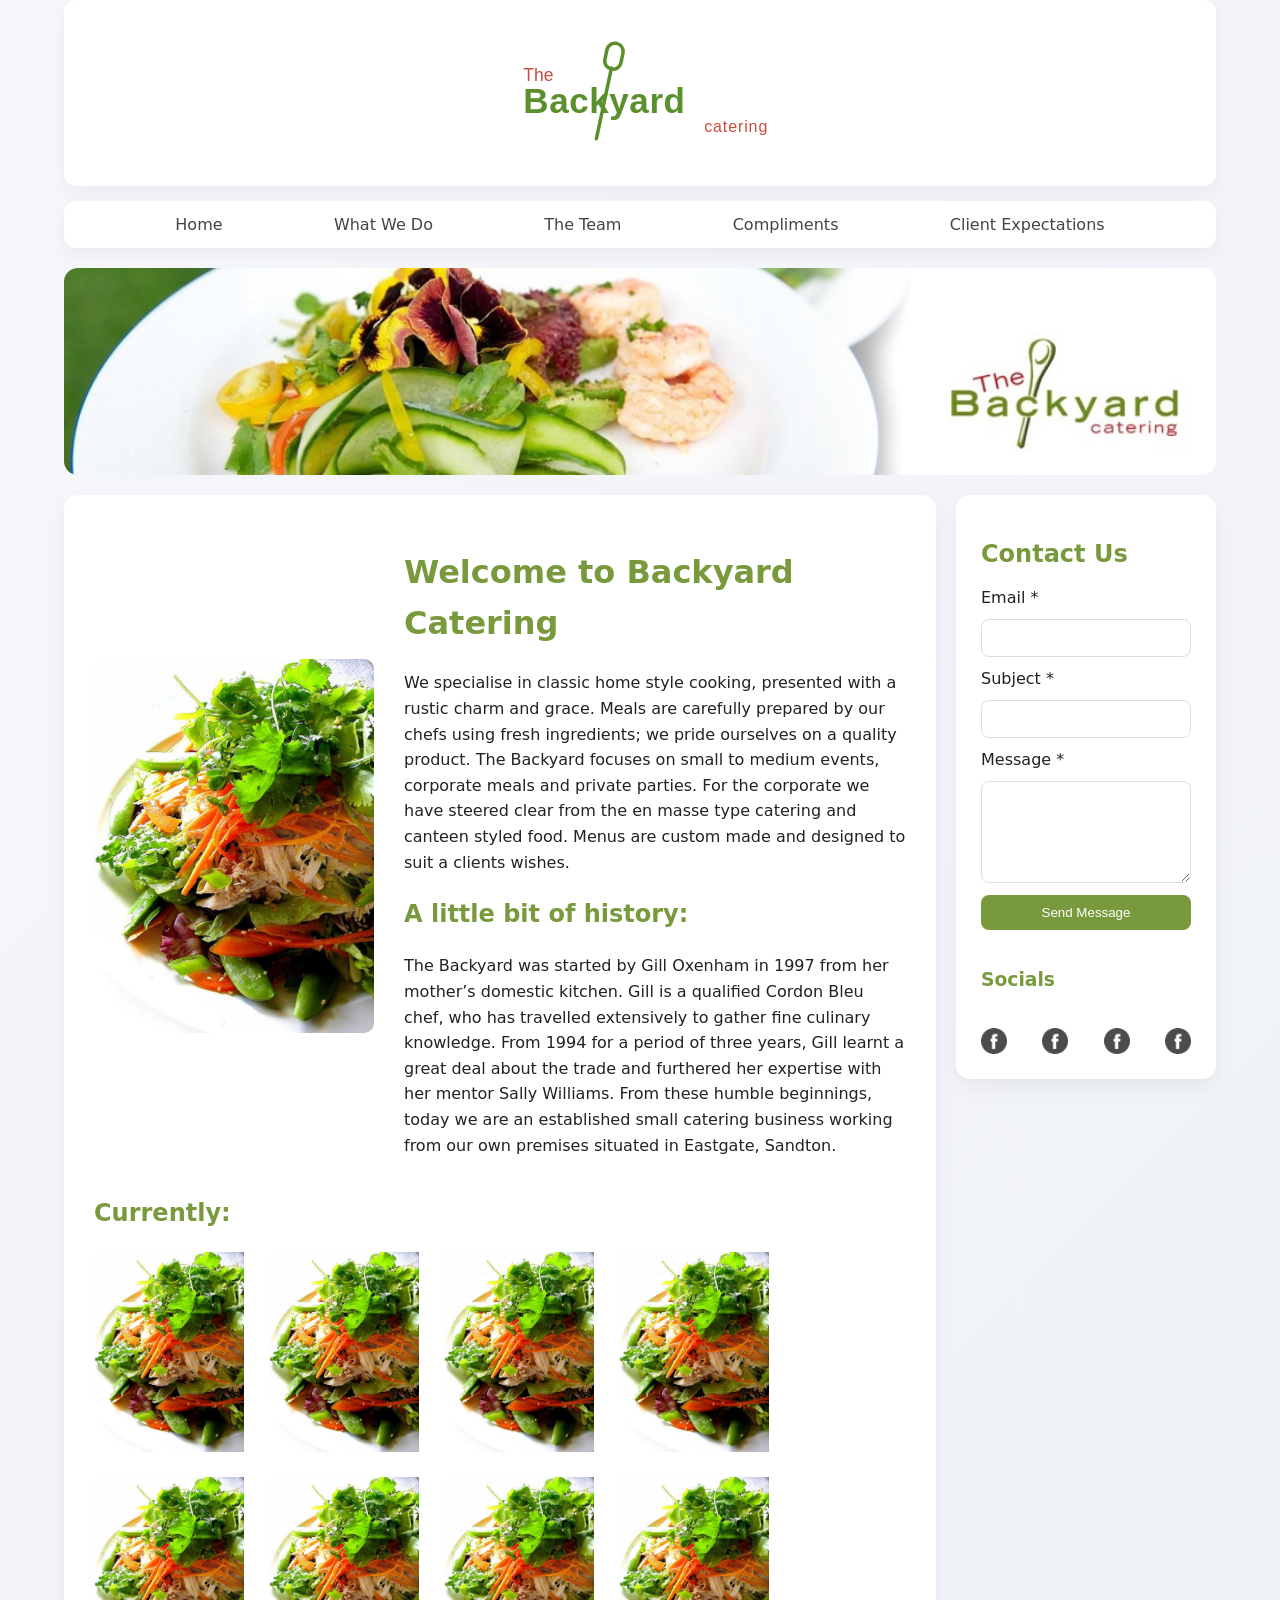
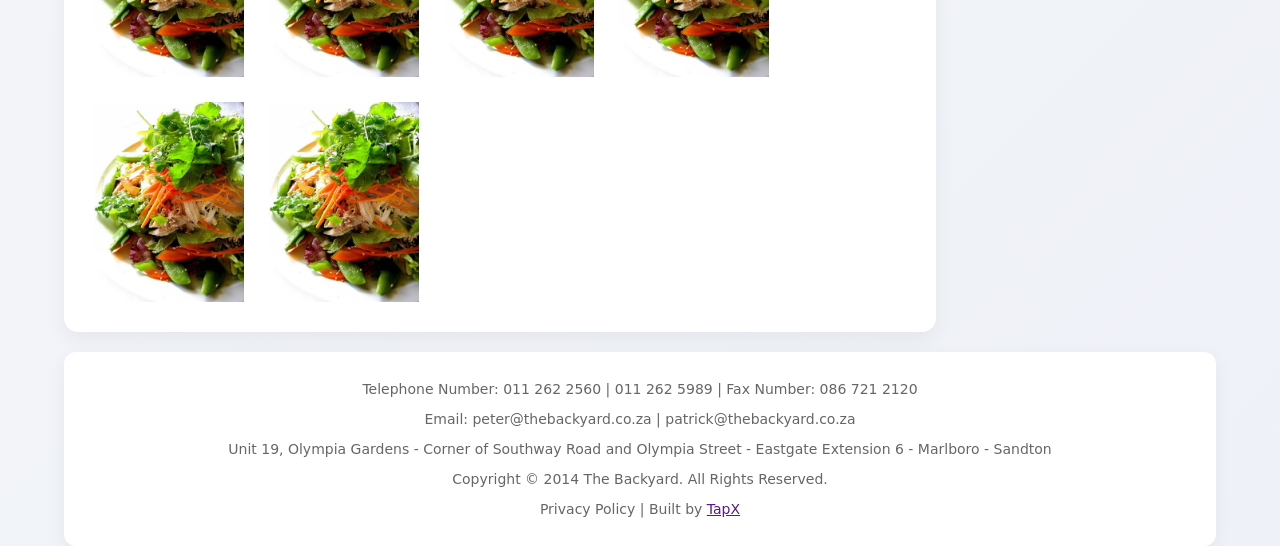
<file: index.html>
<!DOCTYPE html>
<html lang="en">
<head>
    <meta charset="UTF-8">
    <meta name="viewport" content="width=device-width, initial-scale=1.0">
    <title>The Backyard Rebuild</title>
    <link rel="stylesheet" href="style.css">
</head>
<body>
    <header>
        <div class="header-logo-container">
            <img src="./Images/backyard_catering_modern_logo.svg">
        </div>
        <div class="nav-bar">
            <nav>
                <a href="index.html">Home</a>
                <a href="a-glimpse-of-what-we-do.html">What We Do</a>
                <a href="the-team.html">The Team</a>
                <a href="compliments.html">Compliments</a>
                <a href="meeting-expectations.html">Client Expectations</a>
            </nav>
        </div>
    </header>
    <main>
        <div class="page-header-image">
            <img src="./Images/img_01.jpg">
        </div>
        <div class="page-content">
            <div class="left-content-column">
                <div id="home-page-conent">
                    <div>
                        <img src="./Images/salad.jpg">
                    </div>
                    <div>
                        <h1>
                            Welcome to Backyard Catering
                        </h1>
                        <p>
                            We specialise in classic home style cooking, presented with a rustic charm and grace. Meals are carefully prepared by our chefs using fresh ingredients; we pride ourselves on a quality product.

                            The Backyard focuses on small to medium events, corporate meals and private parties.  For the corporate we have steered clear from the en masse type catering and canteen styled food. Menus are custom made and designed to suit a clients wishes.
                        </p>
                        <h2>
                            A little bit of history:
                        </h2>
                        <p>
                            The Backyard was started by Gill Oxenham in 1997 from her mother’s domestic kitchen. Gill is a qualified Cordon Bleu chef, who has travelled extensively to gather fine culinary knowledge. From 1994 for a period of three years, Gill learnt a great deal about the trade and furthered her expertise with her mentor Sally Williams.

                            From these humble beginnings, today we are an established small catering business working from our own premises situated in Eastgate, Sandton.
                        </p>
                    </div>
                </div>
                <div>
                    <h2>Currently:</h2>
                    <div id="home-page-gallery">
                        <img src="./Images/salad.jpg">
                        <img src="./Images/salad.jpg">
                        <img src="./Images/salad.jpg">
                        <img src="./Images/salad.jpg">
                        <img src="./Images/salad.jpg">
                        <img src="./Images/salad.jpg">
                        <img src="./Images/salad.jpg">
                        <img src="./Images/salad.jpg">
                        <img src="./Images/salad.jpg">
                        <img src="./Images/salad.jpg">
                    </div>  
                </div>
            </div>
            <div class="right-contact-column">
                <div class="contact-us-tab">

                    <h2>Contact Us</h2>

                    <form class="contact-form" action="#" method="POST">
                        
                        <label for="email">Email *</label>
                        <input type="email" id="email" name="email" required>

                        <label for="subject">Subject *</label>
                        <input type="text" id="subject" name="subject" required>

                        <label for="message">Message *</label>
                        <textarea id="message" name="message" rows="5" required></textarea>

                        <button type="submit">Send Message</button>

                    </form>
                </div>
                <div class="social-media-tab">
                    <h3>Socials</h3>
                </div>
                <div class="social-icons-tab">
                    <img src="./Images/facebook.png"></img>
                    <img src="./Images/facebook.png"></img>
                    <img src="./Images/facebook.png"></img>
                    <img src="./Images/facebook.png"></img>
                </div>
            </div>
        </div>

    </main>
    <footer>
        <p>Telephone Number: 011 262 2560 | 011 262 5989 | Fax Number: 086 721 2120</p>
        <p>Email: peter@thebackyard.co.za | patrick@thebackyard.co.za</p>
        <p>Unit 19, Olympia Gardens - Corner of Southway Road and Olympia Street - Eastgate Extension 6 - Marlboro - Sandton</p>
        <p>Copyright © 2014 The Backyard. All Rights Reserved.</p>
        <p>Privacy Policy | Built by <a href="">TapX</a></p>
        <p></p>
    </footer>
</body>
</html>
</file>
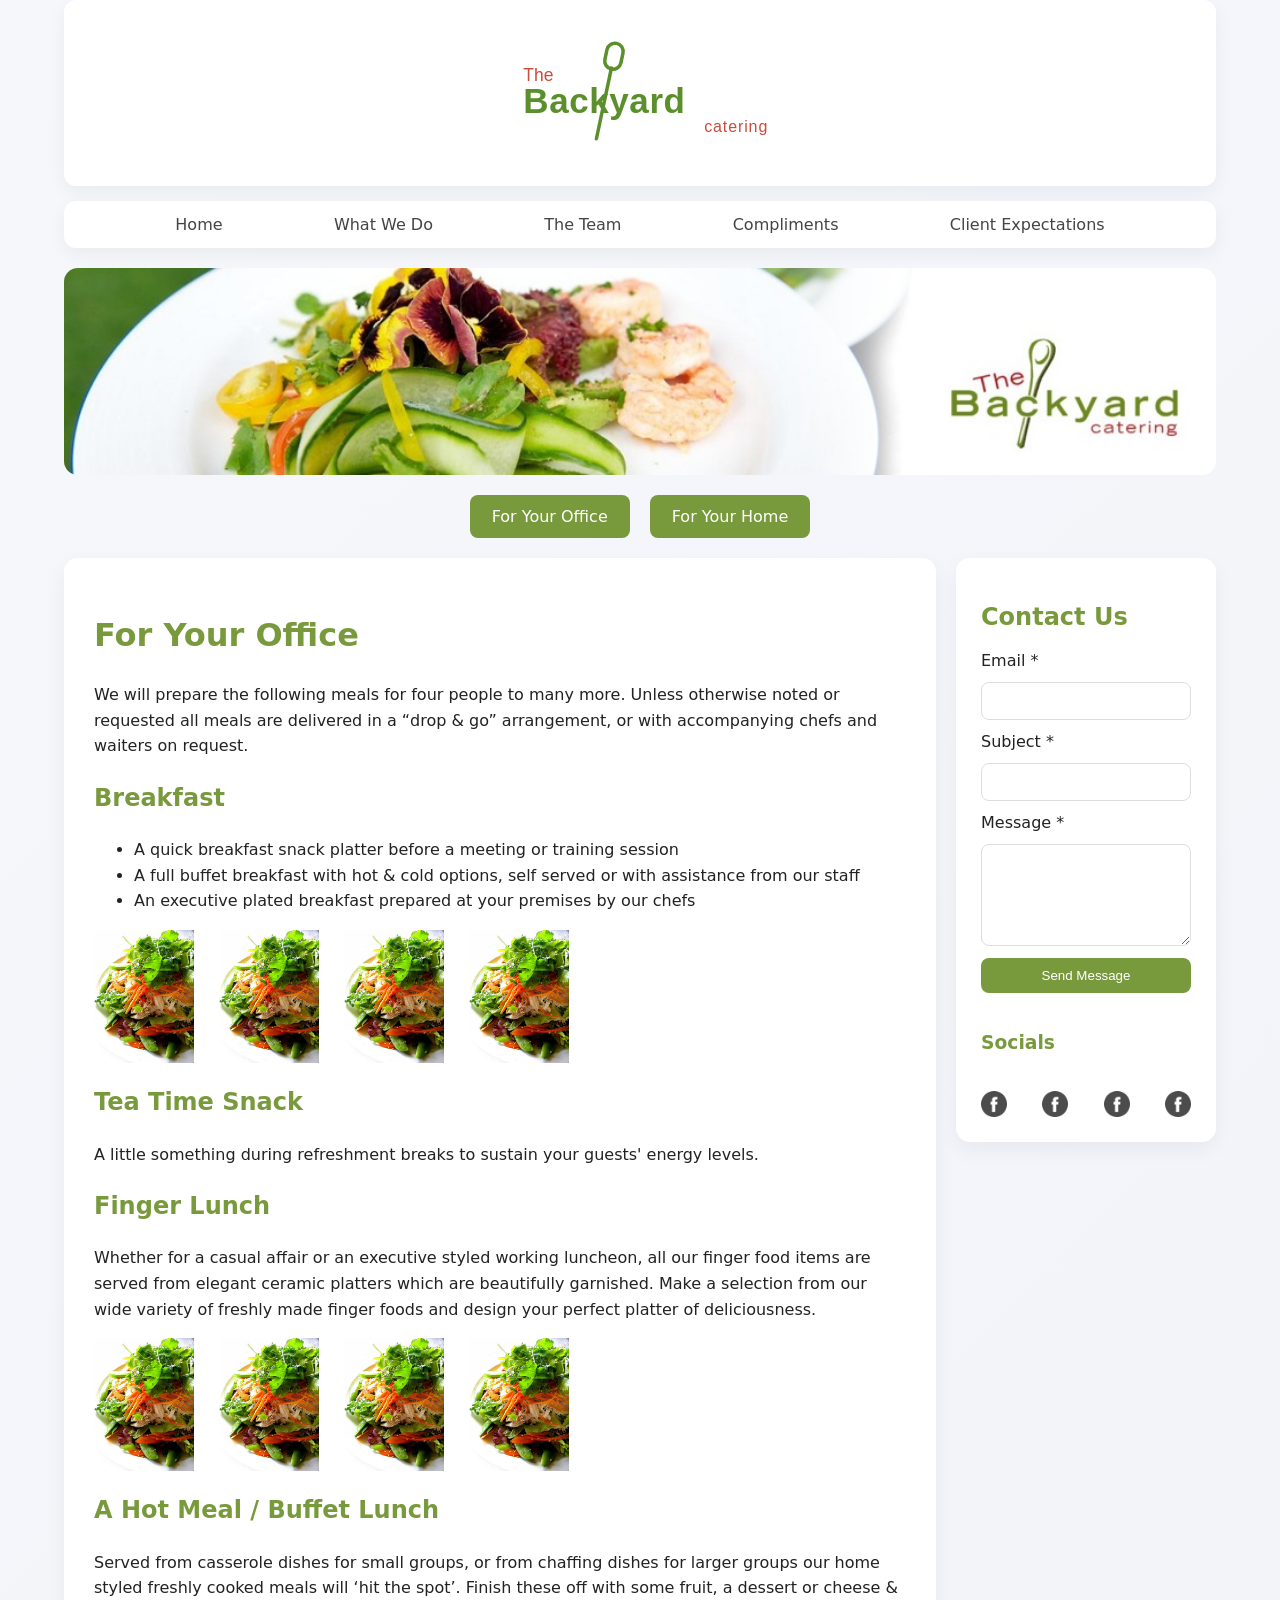
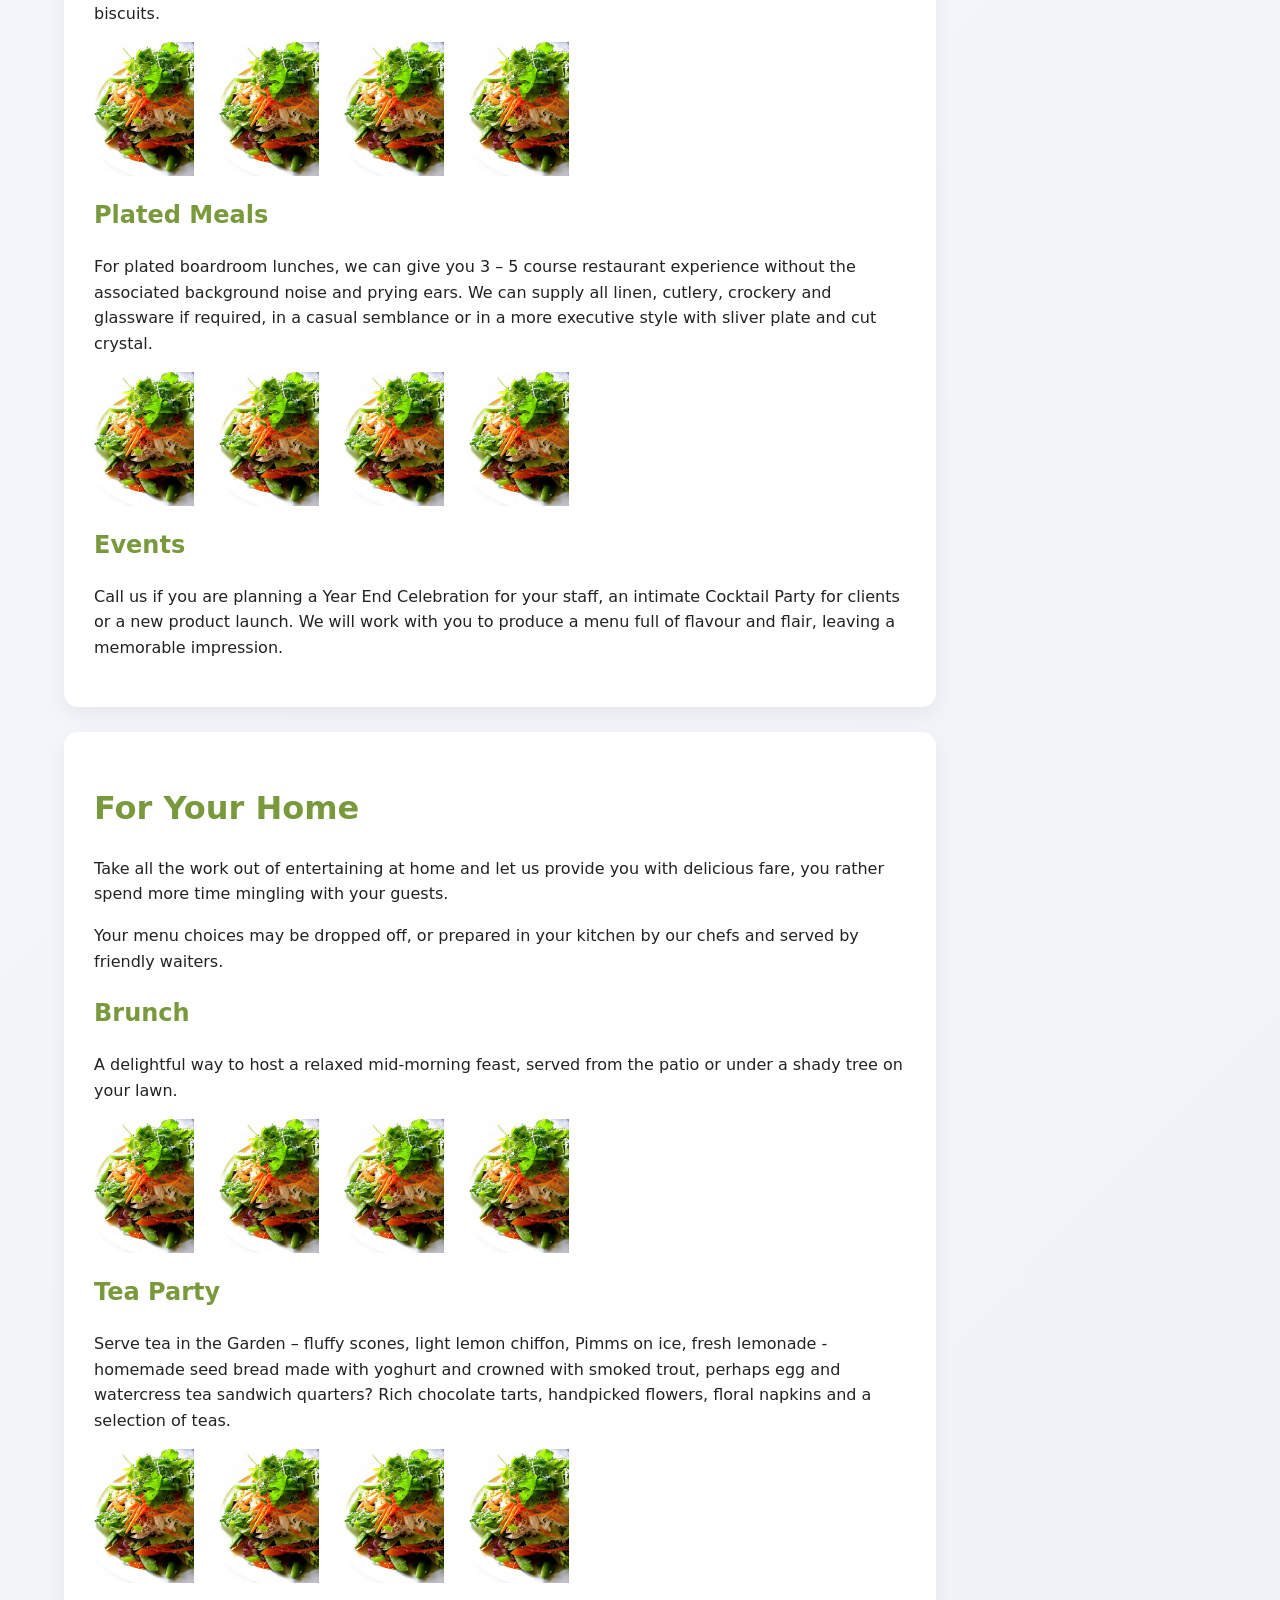
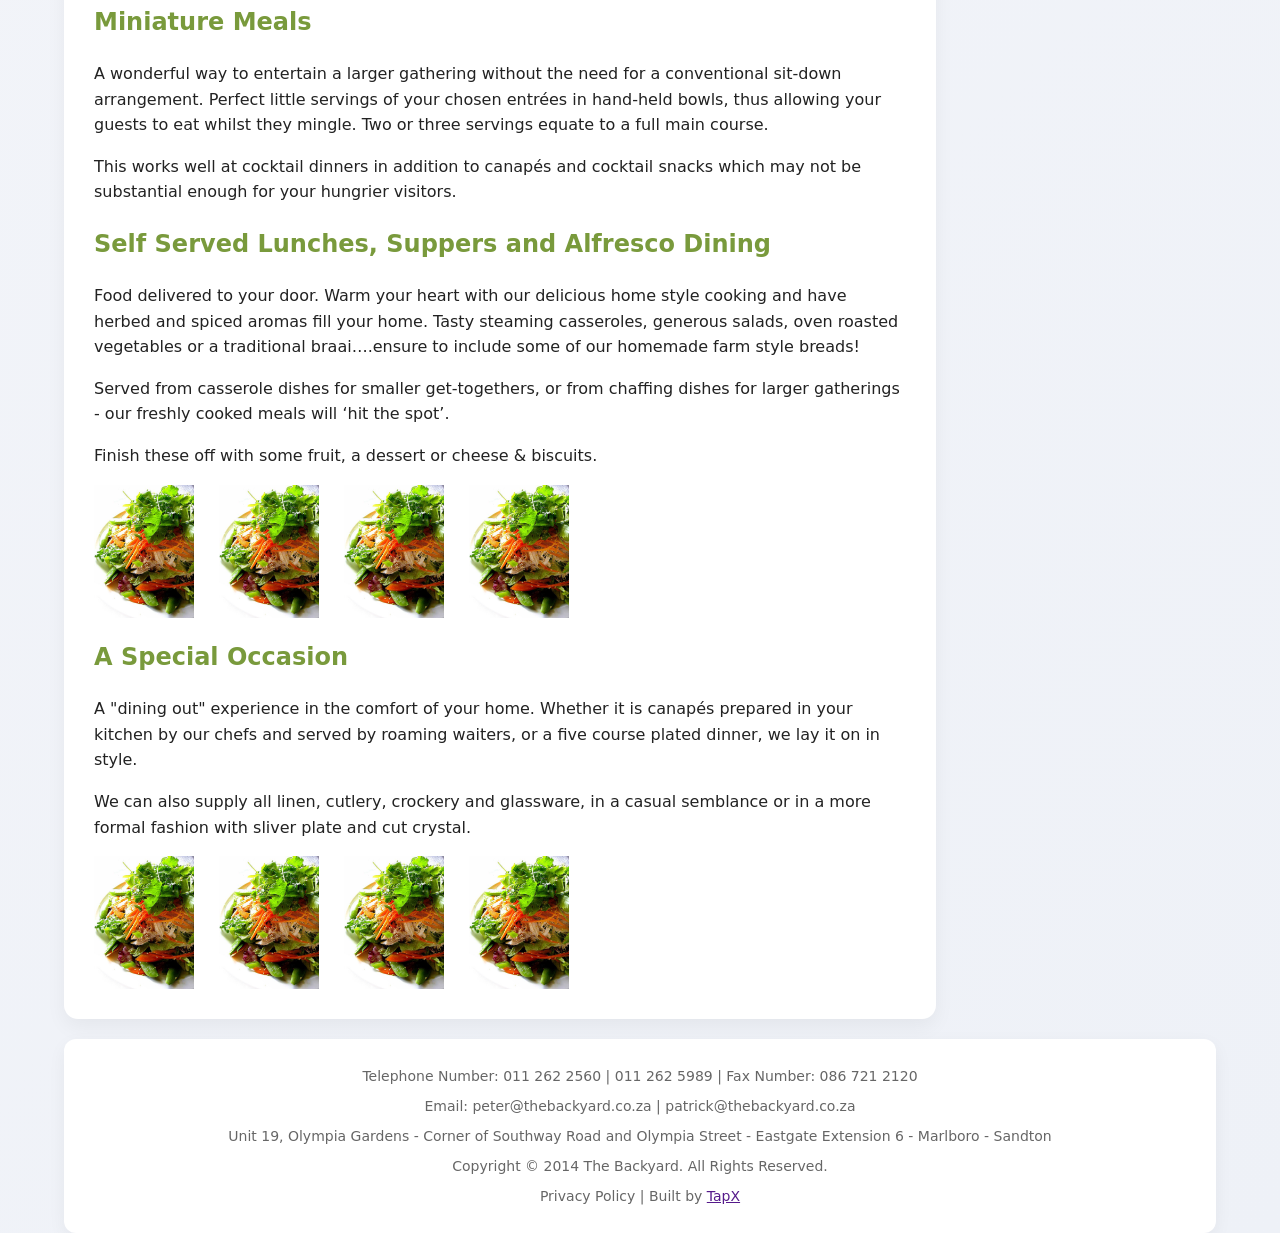
<file: a-glimpse-of-what-we-do.html>
<!DOCTYPE html>
<html lang="en">
<head>
    <meta charset="UTF-8">
    <meta name="viewport" content="width=device-width, initial-scale=1.0">
    <title>What We Do</title>
    <link rel="stylesheet" href="style.css">
</head>
<body>
    <header>
        <div class="header-logo-container">
            <img src="./Images/backyard_catering_modern_logo.svg">
        </div>
        <div class="nav-bar">
            <nav>
                <a href="index.html">Home</a>
                <a href="a-glimpse-of-what-we-do.html">What We Do</a>
                <a href="the-team.html">The Team</a>
                <a href="compliments.html">Compliments</a>
                <a href="meeting-expectations.html">Client Expectations</a>
            </nav>
        </div>
    </header>
    <main>
        <div class="page-header-image">
            <img src="./Images/img_01.jpg">
        </div>

        <div class="section-buttons">
            <a href="#office" class="section-btn">For Your Office</a>
            <a href="#home" class="section-btn">For Your Home</a>
        </div>

        <div class="page-content">
            
<!--OFFICE STUFF-->
        <div id="what-we-do-style">
            <div class="left-content-column">
                <h1 id="office">For Your Office</h1>
                <p>
                    We will prepare the following meals for four people to many more. Unless otherwise noted or requested all meals are delivered in a “drop & go” arrangement, or with accompanying chefs and waiters on request.
                </p>
                <h2>Breakfast</h2>
                <ul>
                    <li>A quick breakfast snack platter before a meeting or training session</li>
                    <li>A full buffet breakfast with hot & cold options, self served or with assistance from our staff</li>
                    <li>An executive plated breakfast prepared at your premises by our chefs</li>
                </ul>
                <div id="what-we-do-gallery">
                    <img src="./Images/salad.jpg">
                    <img src="./Images/salad.jpg">
                    <img src="./Images/salad.jpg">
                    <img src="./Images/salad.jpg">
                </div>
                <h2>Tea Time Snack</h2>
                <p>
                    A little something during refreshment breaks to sustain your guests' energy levels.
                </p>
                <h2>Finger Lunch</h2>
                <p>
                    Whether for a casual affair or an executive styled working luncheon, all our finger food items are served from elegant ceramic platters which are beautifully garnished. Make a selection from our wide variety of freshly made finger foods and design your perfect platter of deliciousness.
                </p>
                <div id="what-we-do-gallery">
                    <img src="./Images/salad.jpg">
                    <img src="./Images/salad.jpg">
                    <img src="./Images/salad.jpg">
                    <img src="./Images/salad.jpg">
                </div>
                <h2>A Hot Meal / Buffet Lunch</h2>
                <p>
                    Served from casserole dishes for small groups, or from chaffing dishes for larger groups our home styled freshly cooked meals will ‘hit the spot’. Finish these off with some fruit, a dessert or cheese & biscuits.
                </p>
                <div id="what-we-do-gallery">
                    <img src="./Images/salad.jpg">
                    <img src="./Images/salad.jpg">
                    <img src="./Images/salad.jpg">
                    <img src="./Images/salad.jpg">
                </div>
                <h2>Plated Meals</h2>
                <p>
                    For plated boardroom lunches, we can give you 3 – 5 course restaurant experience without the associated background noise and prying ears. We can supply all linen, cutlery, crockery and glassware if required, in a casual semblance or in a more executive style with sliver plate and cut crystal.
                </p>
                <div id="what-we-do-gallery">
                    <img src="./Images/salad.jpg">
                    <img src="./Images/salad.jpg">
                    <img src="./Images/salad.jpg">
                    <img src="./Images/salad.jpg">
                </div>
                <h2>Events</h2>
                <p>
                   Call us if you are planning a Year End Celebration for your staff, an intimate Cocktail Party for clients or a new product launch. We will work with you to produce a menu full of flavour and flair, leaving a memorable impression. 
                </p>
            </div>

<!--HOME STUFF-->

            <div class="left-content-column">
                <h1 id="home">For Your Home</h1>
                <p>
                    Take all the work out of entertaining at home and let us provide you with delicious fare, you rather spend more time mingling with your guests.
                </p>
                <p>
                    Your menu choices may be dropped off, or prepared in your kitchen by our chefs and served by friendly waiters.
                </p>
                <h2>Brunch</h2>
                <p>
                    A delightful way to host a relaxed mid-morning feast, served from the patio or under a shady tree on your lawn.
                </p>
                <div id="what-we-do-gallery">
                    <img src="./Images/salad.jpg">
                    <img src="./Images/salad.jpg">
                    <img src="./Images/salad.jpg">
                    <img src="./Images/salad.jpg">
                </div>
                <h2>Tea Party</h2>
                <p>
                    Serve tea in the Garden – fluffy scones, light lemon chiffon, Pimms on ice, fresh lemonade - homemade seed bread made with yoghurt and crowned with smoked trout, perhaps egg and watercress tea sandwich quarters? Rich chocolate tarts, handpicked flowers, floral napkins and a selection of teas.
                </p>
                <div id="what-we-do-gallery">
                    <img src="./Images/salad.jpg">
                    <img src="./Images/salad.jpg">
                    <img src="./Images/salad.jpg">
                    <img src="./Images/salad.jpg">
                </div>
                <h2>Miniature Meals</h2>
                <p>
                    A wonderful way to entertain a larger gathering without the need for a conventional sit-down arrangement. Perfect little servings of your chosen entrées in hand-held bowls, thus allowing your guests to eat whilst they mingle. Two or three servings equate to a full main course.
                </p>
                <p>
                    This works well at cocktail dinners in addition to canapés and cocktail snacks which may not be substantial enough for your hungrier visitors.
                </p>
                <h2>Self Served Lunches, Suppers and Alfresco Dining</h2>
                <p>
                    Food delivered to your door. Warm your heart with our delicious home style cooking and have herbed and spiced aromas fill your home. Tasty steaming casseroles, generous salads, oven roasted vegetables or a traditional braai….ensure to include some of our homemade farm style breads!
                </p>
                <p>
                    Served from casserole dishes for smaller get-togethers, or from chaffing dishes for larger gatherings - our freshly cooked meals will ‘hit the spot’.
                </p>
                <p>
                    Finish these off with some fruit, a dessert or cheese & biscuits.
                </p>
                <div id="what-we-do-gallery">
                    <img src="./Images/salad.jpg">
                    <img src="./Images/salad.jpg">
                    <img src="./Images/salad.jpg">
                    <img src="./Images/salad.jpg">
                </div>
                <h2>A Special Occasion</h2>
                <p>
                    A "dining out" experience in the comfort of your home. Whether it is canapés prepared in your kitchen by our chefs and served by roaming waiters, or a five course plated dinner, we lay it on in style.
                </p>
                <p>
                    We can also supply all linen, cutlery, crockery and glassware, in a casual semblance or in a more formal fashion with sliver plate and cut crystal.
                </p>
                <div id="what-we-do-gallery">
                    <img src="./Images/salad.jpg">
                    <img src="./Images/salad.jpg">
                    <img src="./Images/salad.jpg">
                    <img src="./Images/salad.jpg">
                </div>
        </div>        
        </div>
            <div class="right-contact-column">
                <div class="contact-us-tab">

                    <h2>Contact Us</h2>

                    <form class="contact-form" action="#" method="POST">
                        
                        <label for="email">Email *</label>
                        <input type="email" id="email" name="email" required>

                        <label for="subject">Subject *</label>
                        <input type="text" id="subject" name="subject" required>

                        <label for="message">Message *</label>
                        <textarea id="message" name="message" rows="5" required></textarea>

                        <button type="submit">Send Message</button>

                    </form>
                </div>
                <div class="social-media-tab">
                    <h3>Socials</h3> 
                </div>
                <div class="social-icons-tab">
                    <img src="./Images/facebook.png"></img>
                    <img src="./Images/facebook.png"></img>
                    <img src="./Images/facebook.png"></img>
                    <img src="./Images/facebook.png"></img>
                </div>
            </div>
        </div>

    </main>
    <footer>
        <p>Telephone Number: 011 262 2560 | 011 262 5989 | Fax Number: 086 721 2120</p>
        <p>Email: peter@thebackyard.co.za | patrick@thebackyard.co.za</p>
        <p>Unit 19, Olympia Gardens - Corner of Southway Road and Olympia Street - Eastgate Extension 6 - Marlboro - Sandton</p>
        <p>Copyright © 2014 The Backyard. All Rights Reserved.</p>
        <p>Privacy Policy | Built by <a href="">TapX</a></p>
        <p></p>
    </footer>
</body>
</html>
</file>
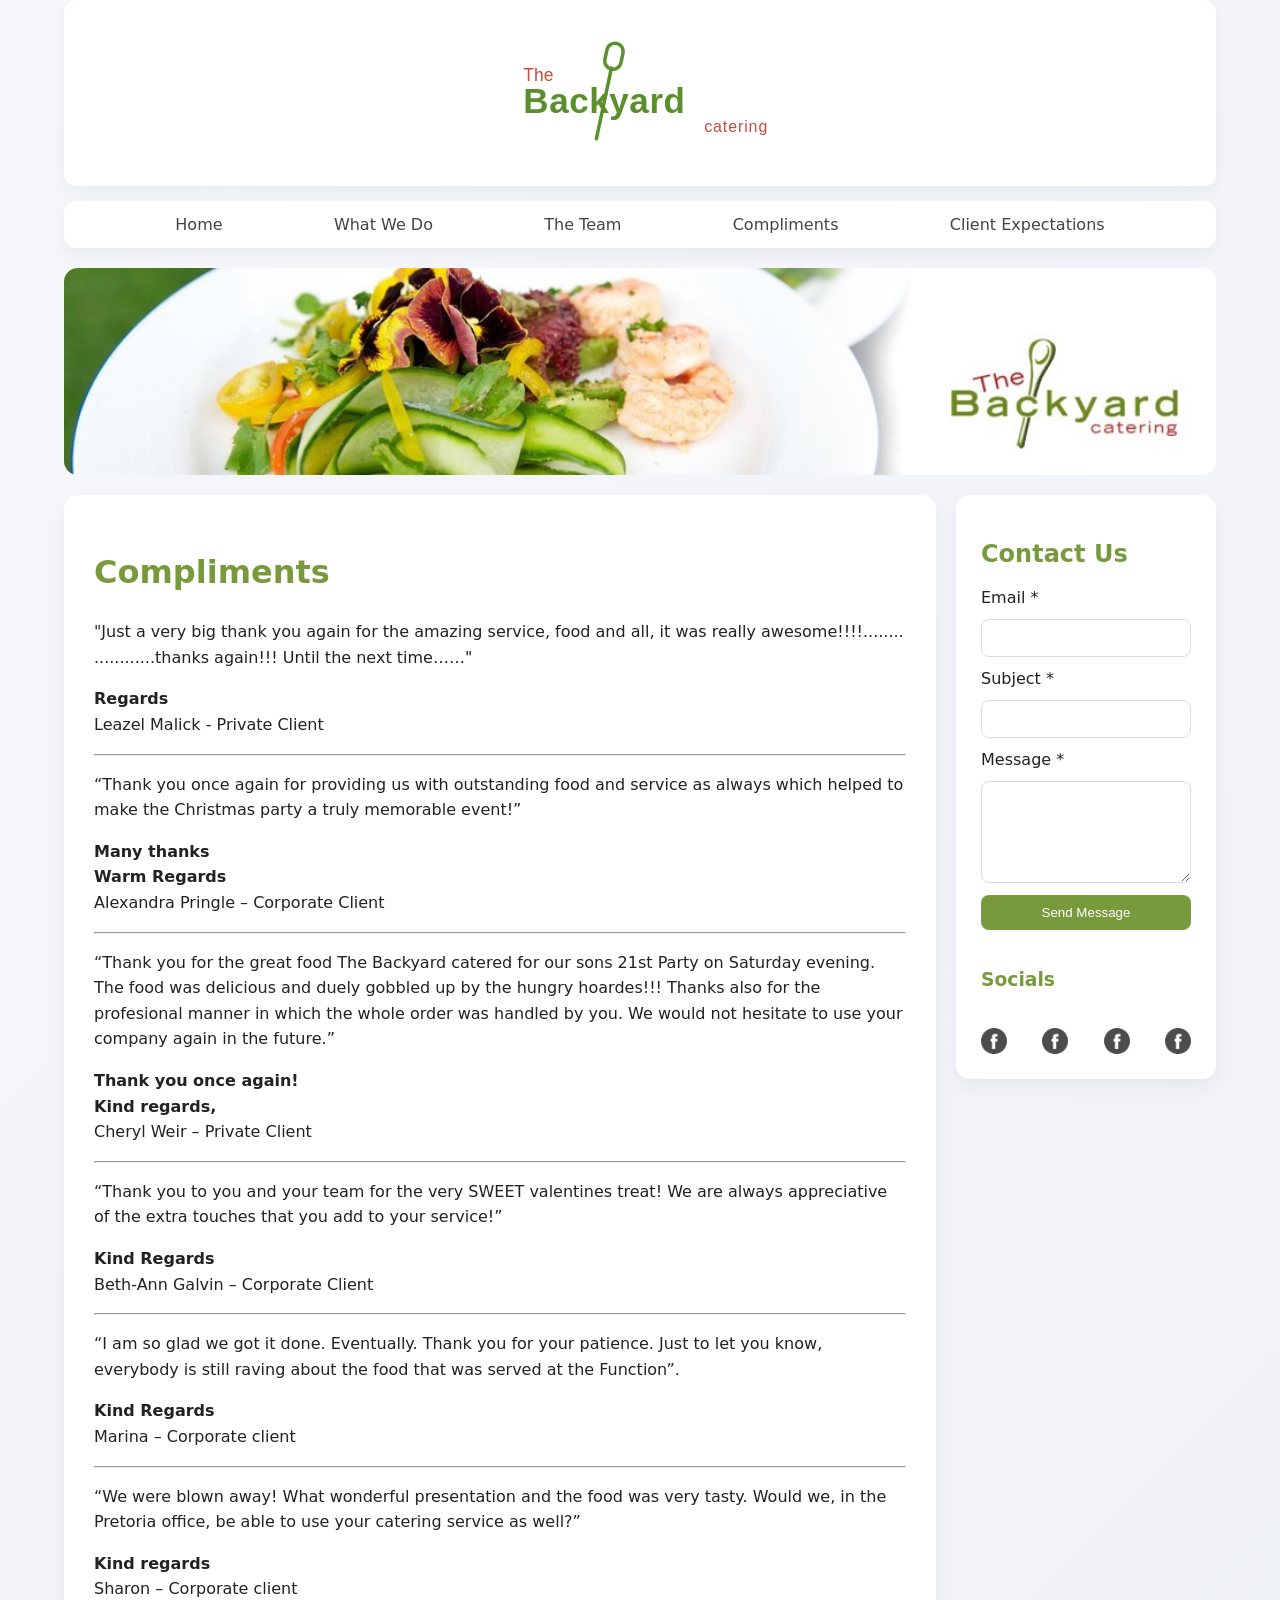
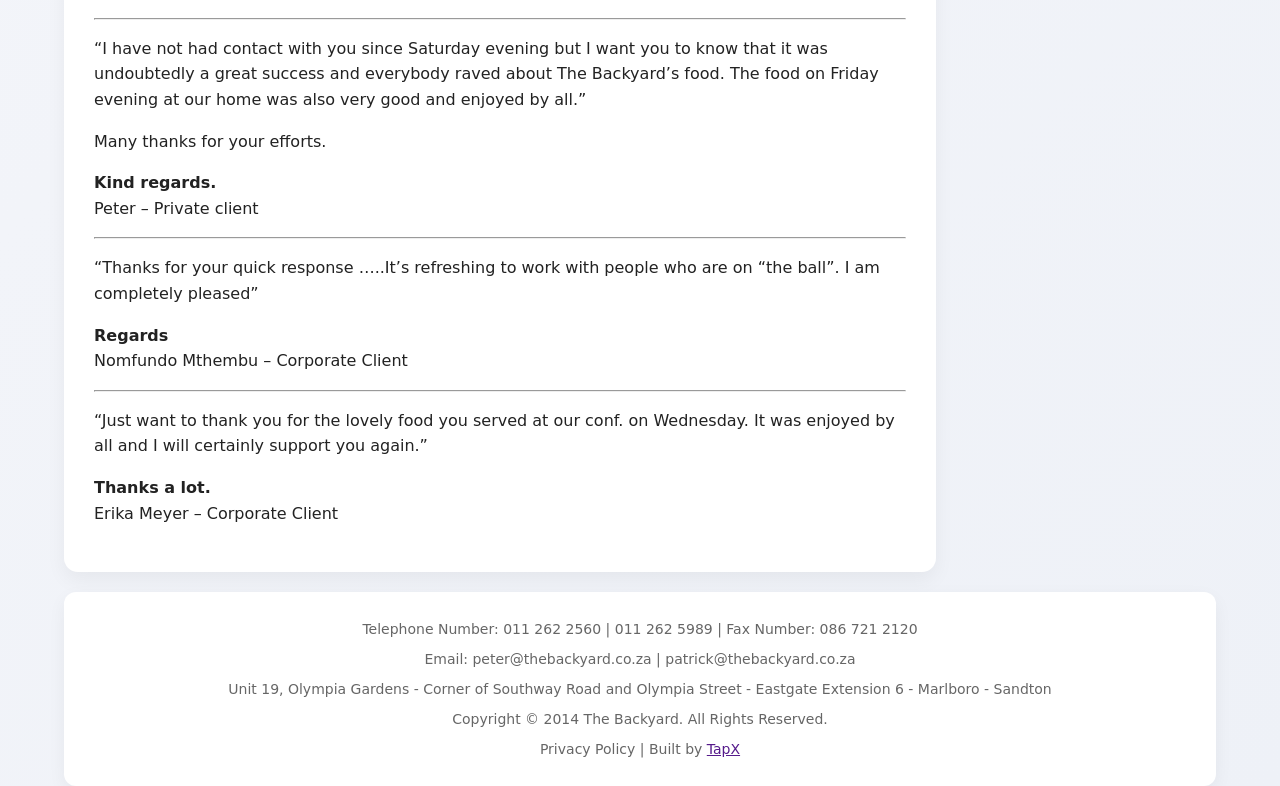
<file: compliments.html>
<!DOCTYPE html>
<html lang="en">
<head>
    <meta charset="UTF-8">
    <meta name="viewport" content="width=device-width, initial-scale=1.0">
    <title>Compliments</title>
    <link rel="stylesheet" href="style.css">
</head>
<body>
    <header>
        <div class="header-logo-container">
            <img src="./Images/backyard_catering_modern_logo.svg">
        </div>
        <div class="nav-bar">
            <nav>
                <a href="index.html">Home</a>
                <a href="a-glimpse-of-what-we-do.html">What We Do</a>
                <a href="the-team.html">The Team</a>
                <a href="compliments.html">Compliments</a>
                <a href="meeting-expectations.html">Client Expectations</a>
            </nav>
        </div>
    </header>
    <main>
        <div class="page-header-image">
            <img src="./Images/img_01.jpg">
        </div>
        <div class="page-content">
            <div class="left-content-column">
                <h1>Compliments</h1>
                <p>
                "Just a very big thank you again for the amazing service, food and all, it was really awesome!!!!........
                ............thanks again!!! Until the next time……"
                </p>
                <p><strong>Regards</strong><br>
                Leazel Malick - Private Client
                </p>

                <hr>

                <p>
                “Thank you once again for providing us with outstanding food and service as always which helped to make the Christmas party a truly memorable event!”
                </p>
                <p><strong>Many thanks<br>Warm Regards</strong><br>
                Alexandra Pringle – Corporate Client
                </p>

                <hr>

                <p>
                “Thank you for the great food The Backyard catered for our sons 21st Party on Saturday evening. The food was delicious and duely gobbled up by the hungry hoardes!!! Thanks also for the profesional manner in which the whole order was handled by you. We would not hesitate to use your company again in the future.”
                </p>
                <p><strong>Thank you once again!<br>Kind regards,</strong><br>
                Cheryl Weir – Private Client
                </p>

                <hr>

                <p>
                “Thank you to you and your team for the very SWEET valentines treat! We are always appreciative of the extra touches that you add to your service!”
                </p>
                <p><strong>Kind Regards</strong><br>
                Beth-Ann Galvin – Corporate Client
                </p>

                <hr>

                <p>
                “I am so glad we got it done. Eventually. Thank you for your patience. Just to let you know, everybody is still raving about the food that was served at the Function”.
                </p>
                <p><strong>Kind Regards</strong><br>
                Marina – Corporate client
                </p>

                <hr>

                <p>
                “We were blown away! What wonderful presentation and the food was very tasty. Would we, in the Pretoria office, be able to use your catering service as well?”
                </p>
                <p><strong>Kind regards</strong><br>
                Sharon – Corporate client
                </p>

                <hr>

                <p>
                “I have not had contact with you since Saturday evening but I want you to know that it was undoubtedly a great success and everybody raved about The Backyard’s food. The food on Friday evening at our home was also very good and enjoyed by all.”
                </p>
                <p>
                Many thanks for your efforts.
                </p>
                <p><strong>Kind regards.</strong><br>
                Peter – Private client
                </p>

                <hr>

                <p>
                “Thanks for your quick response …..It’s refreshing to work with people who are on “the ball”. I am completely pleased”
                </p>
                <p><strong>Regards</strong><br>
                Nomfundo Mthembu – Corporate Client
                </p>

                <hr>

                <p>
                “Just want to thank you for the lovely food you served at our conf. on Wednesday. It was enjoyed by all and I will certainly support you again.”
                </p>
                <p><strong>Thanks a lot.</strong><br>
                Erika Meyer – Corporate Client
                </p>
            </div>
            <div class="right-contact-column">
                <div class="contact-us-tab">

                    <h2>Contact Us</h2>

                    <form class="contact-form" action="#" method="POST">
                        
                        <label for="email">Email *</label>
                        <input type="email" id="email" name="email" required>

                        <label for="subject">Subject *</label>
                        <input type="text" id="subject" name="subject" required>

                        <label for="message">Message *</label>
                        <textarea id="message" name="message" rows="5" required></textarea>

                        <button type="submit">Send Message</button>

                    </form>
                </div>
                <div class="social-media-tab">
                    <h3>Socials</h3> 
                </div>
                <div class="social-icons-tab">
                    <img src="./Images/facebook.png"></img>
                    <img src="./Images/facebook.png"></img>
                    <img src="./Images/facebook.png"></img>
                    <img src="./Images/facebook.png"></img>
                </div>
            </div>
        </div>

    </main>
    <footer>
        <p>Telephone Number: 011 262 2560 | 011 262 5989 | Fax Number: 086 721 2120</p>
        <p>Email: peter@thebackyard.co.za | patrick@thebackyard.co.za</p>
        <p>Unit 19, Olympia Gardens - Corner of Southway Road and Olympia Street - Eastgate Extension 6 - Marlboro - Sandton</p>
        <p>Copyright © 2014 The Backyard. All Rights Reserved.</p>
        <p>Privacy Policy | Built by <a href="">TapX</a></p>
        <p></p>
    </footer>
</body>
</html>
</file>
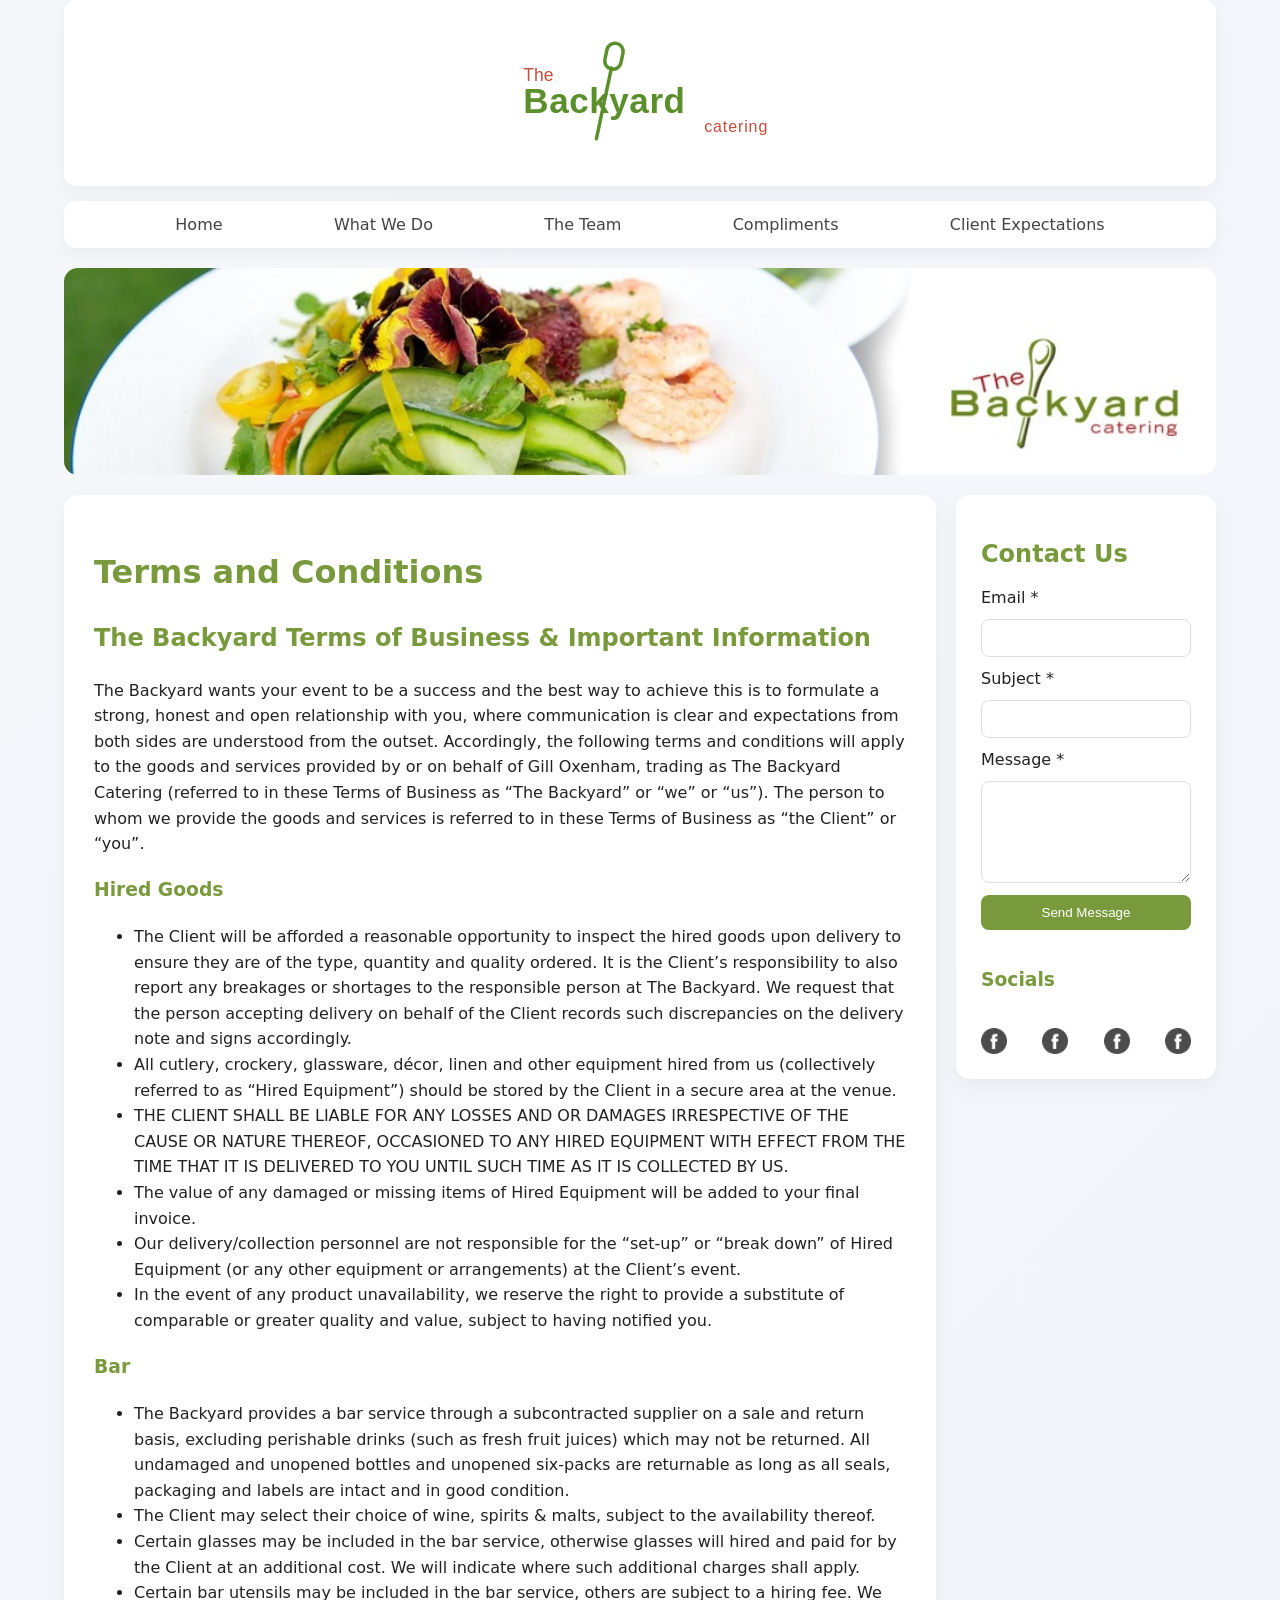
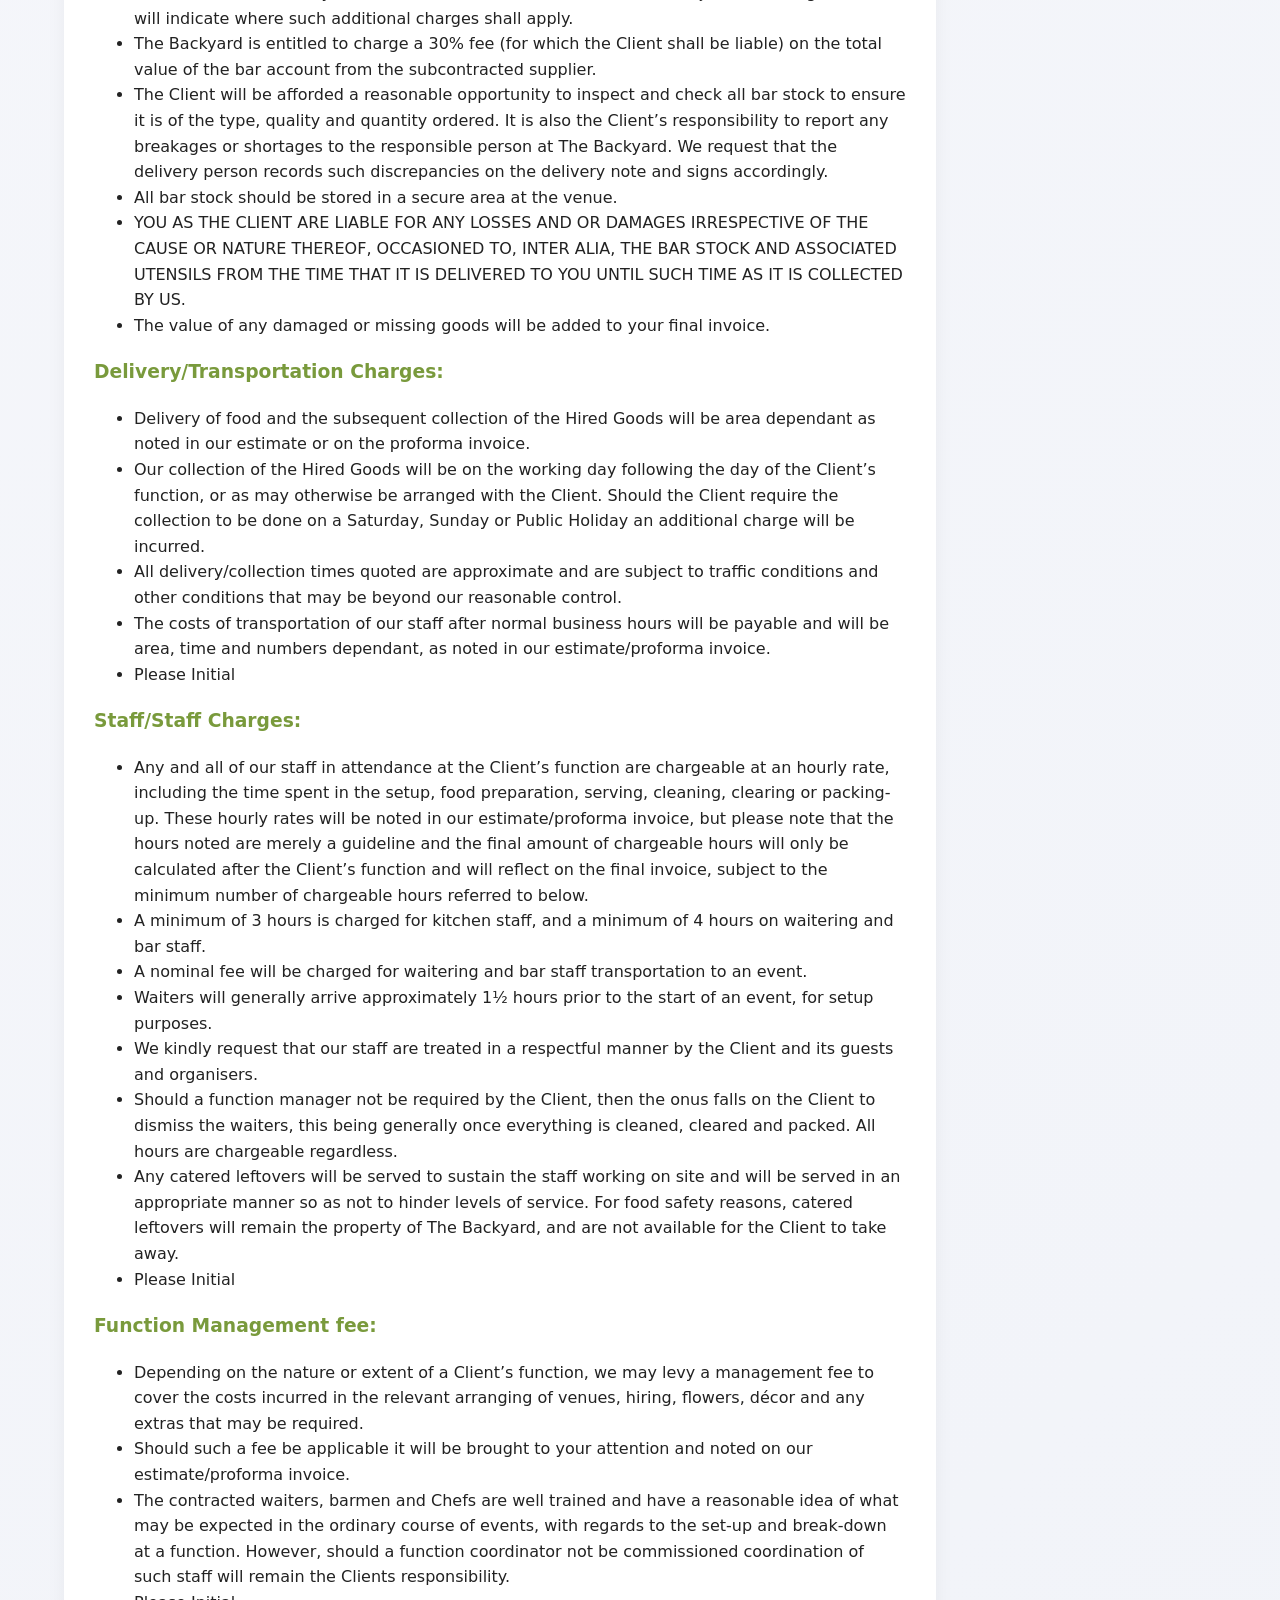
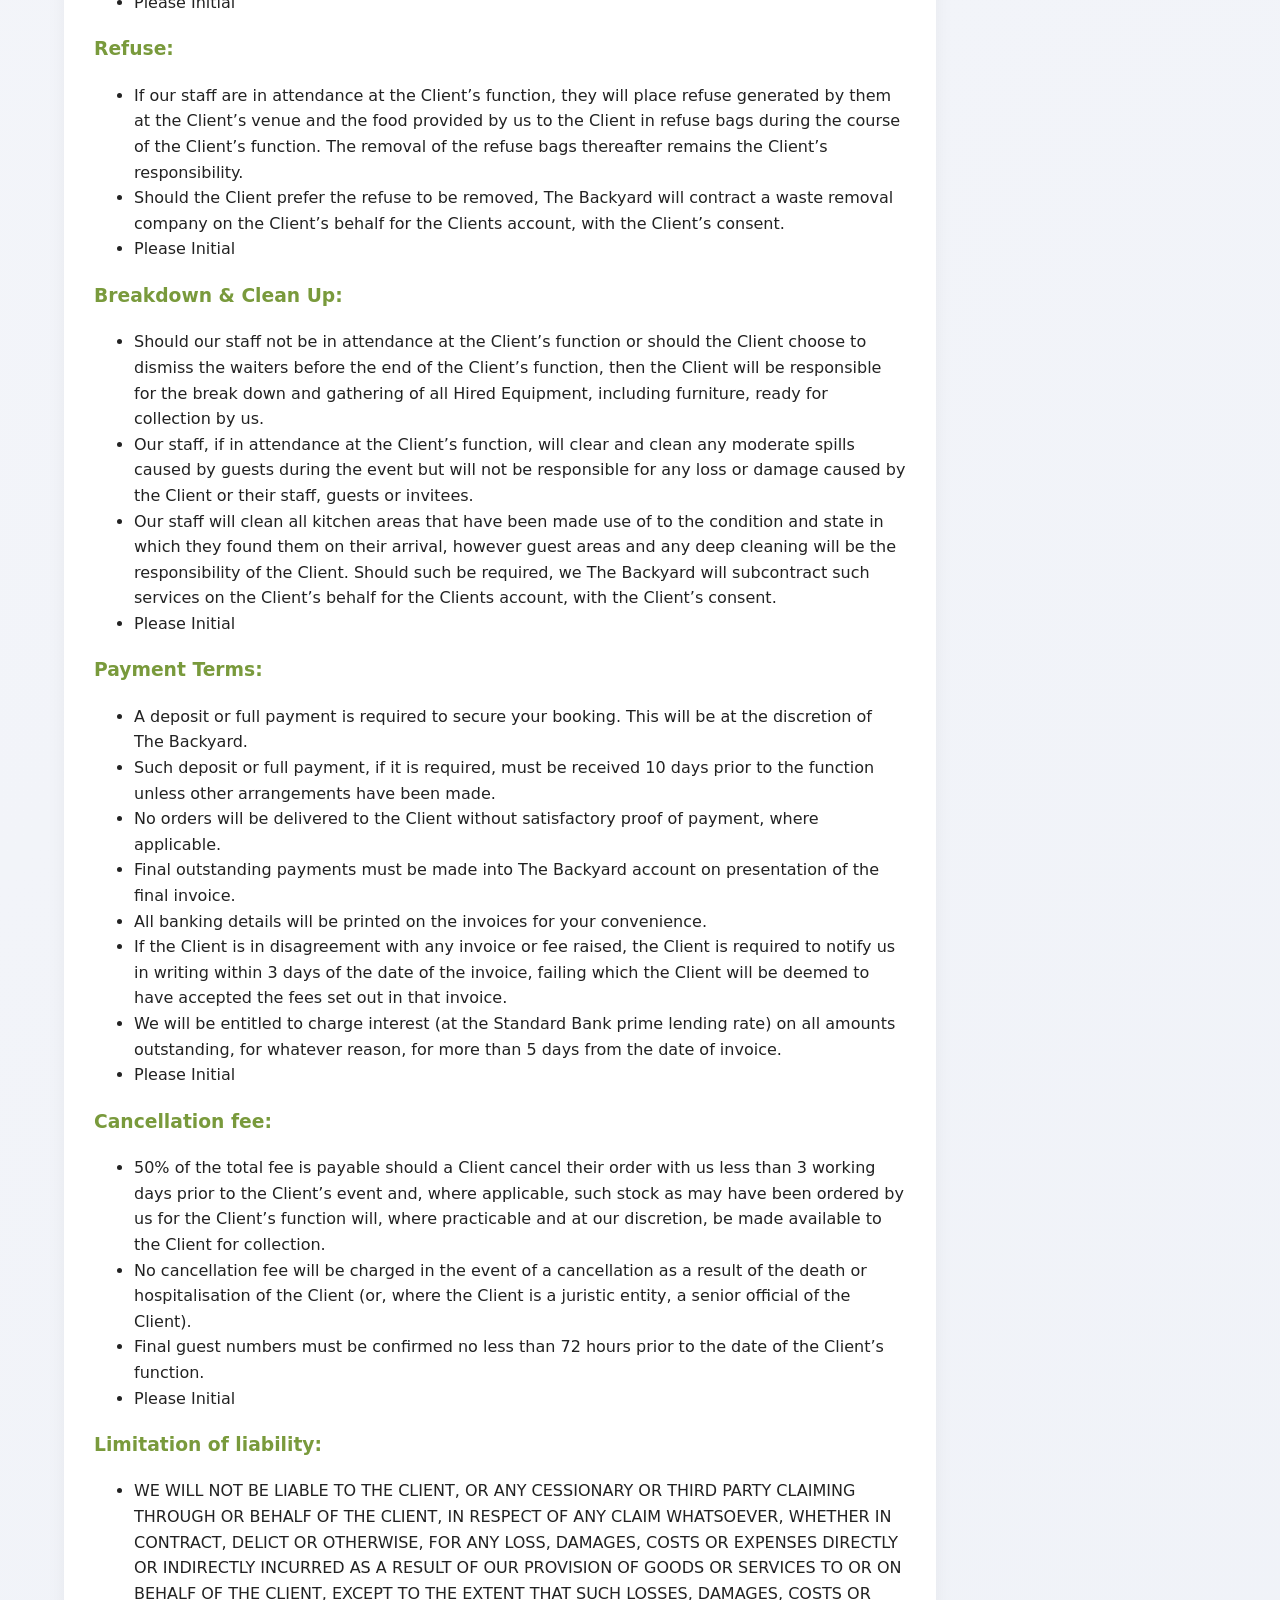
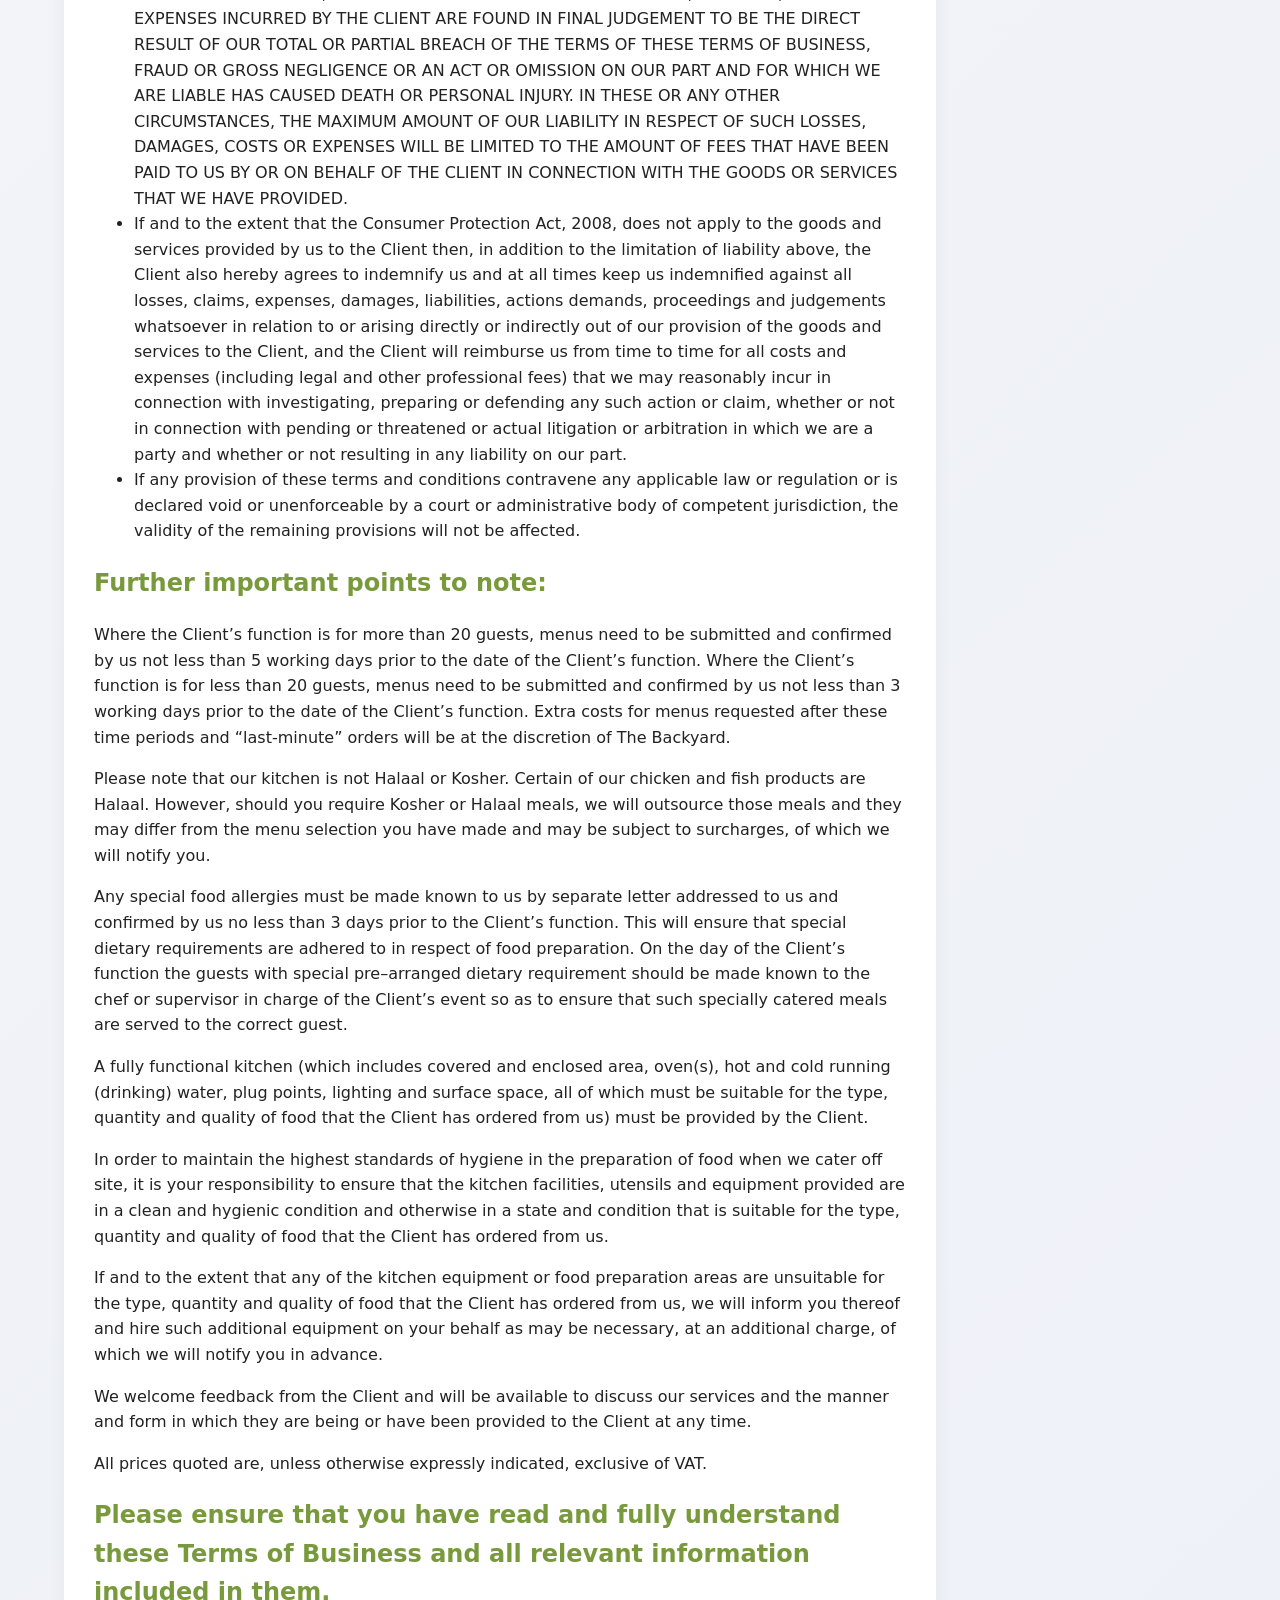
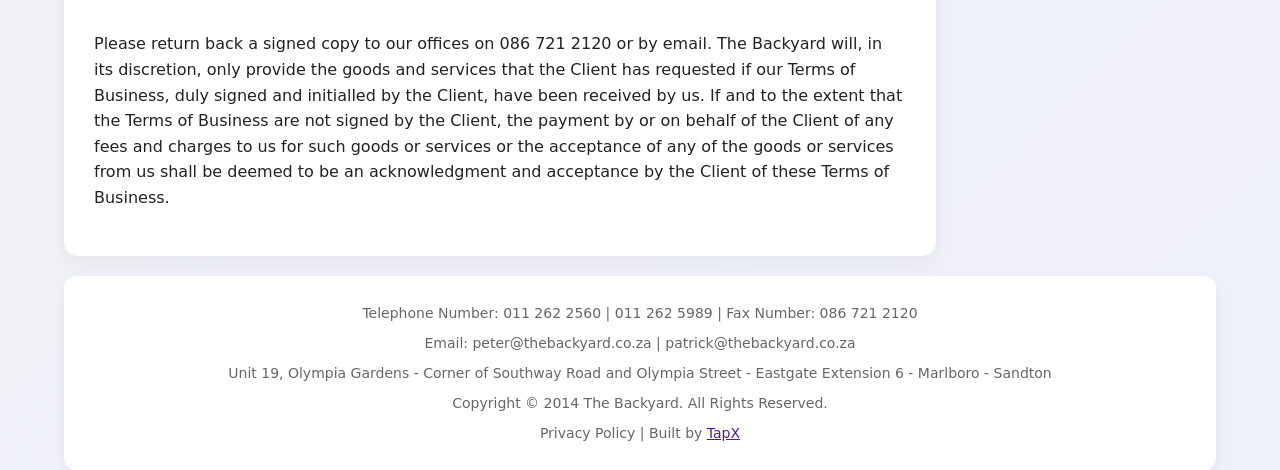
<file: meeting-expectations.html>
<!DOCTYPE html>
<html lang="en">
<head>
    <meta charset="UTF-8">
    <meta name="viewport" content="width=device-width, initial-scale=1.0">
    <title>Client Expectations</title>
    <link rel="stylesheet" href="style.css">
</head>
<body>
    <header>
        <div class="header-logo-container">
            <img src="./Images/backyard_catering_modern_logo.svg">
        </div>
        <div class="nav-bar">
            <nav>
                <a href="index.html">Home</a>
                <a href="a-glimpse-of-what-we-do.html">What We Do</a>
                <a href="the-team.html">The Team</a>
                <a href="compliments.html">Compliments</a>
                <a href="meeting-expectations.html">Client Expectations</a>
            </nav>
        </div>
    </header>
    <main>
        <div class="page-header-image">
            <img src="./Images/img_01.jpg">
        </div>
        <div class="page-content">
            <div class="left-content-column">
                <h1>Terms and Conditions</h1>
                <h2>The Backyard Terms of Business & Important Information</h2>
                <p>
                    The Backyard wants your event to be a success and the best way to achieve this is to formulate a strong, honest and open relationship with you, where communication is clear and expectations from both sides are understood from the outset. Accordingly, the following terms and conditions will apply to the goods and services provided by or on behalf of Gill Oxenham, trading as The Backyard Catering (referred to in these Terms of Business as “The Backyard” or “we” or “us”). The person to whom we provide the goods and services is referred to in these Terms of Business as “the Client” or “you”.
                </p>
                <h3>Hired Goods</h3>
                <ul>
                    <li>The Client will be afforded a reasonable opportunity to inspect the hired goods upon delivery to ensure they are of the type, quantity and quality ordered. It is the Client’s responsibility to also report any breakages or shortages to the responsible person at The Backyard. We request that the person accepting delivery on behalf of the Client records such discrepancies on the delivery note and signs accordingly.</li>
                    <li>All cutlery, crockery, glassware, décor, linen and other equipment hired from us (collectively referred to as “Hired Equipment”) should be stored by the Client in a secure area at the venue.</li>
                    <li>THE CLIENT SHALL BE LIABLE FOR ANY LOSSES AND OR DAMAGES IRRESPECTIVE OF THE CAUSE OR NATURE THEREOF, OCCASIONED TO ANY HIRED EQUIPMENT WITH EFFECT FROM THE TIME THAT IT IS DELIVERED TO YOU UNTIL SUCH TIME AS IT IS COLLECTED BY US.</li>
                    <li>The value of any damaged or missing items of Hired Equipment will be added to your final invoice.</li>
                    <li>Our delivery/collection personnel are not responsible for the “set-up” or “break down” of Hired Equipment (or any other equipment or arrangements) at the Client’s event.</li>
                    <li>In the event of any product unavailability, we reserve the right to provide a substitute of comparable or greater quality and value, subject to having notified you.</li>
                </ul>
                <h3>Bar</h3>
                <ul>
                    <li>The Backyard provides a bar service through a subcontracted supplier on a sale and return basis, excluding perishable drinks (such as fresh fruit juices) which may not be returned. All undamaged and unopened bottles and unopened six-packs are returnable as long as all seals, packaging and labels are intact and in good condition.</li>
                    <li>The Client may select their choice of wine, spirits & malts, subject to the availability thereof.</li>
                    <li>Certain glasses may be included in the bar service, otherwise glasses will hired and paid for by the Client at an additional cost. We will indicate where such additional charges shall apply.</li>
                    <li>Certain bar utensils may be included in the bar service, others are subject to a hiring fee. We will indicate where such additional charges shall apply.</li>
                    <li>The Backyard is entitled to charge a 30% fee (for which the Client shall be liable) on the total value of the bar account from the subcontracted supplier.</li>
                    <li>The Client will be afforded a reasonable opportunity to inspect and check all bar stock to ensure it is of the type, quality and quantity ordered. It is also the Client’s responsibility to report any breakages or shortages to the responsible person at The Backyard. We request that the delivery person records such discrepancies on the delivery note and signs accordingly.</li>
                    <li>All bar stock should be stored in a secure area at the venue.</li>
                    <li>YOU AS THE CLIENT ARE LIABLE FOR ANY LOSSES AND OR DAMAGES IRRESPECTIVE OF THE CAUSE OR NATURE THEREOF, OCCASIONED TO, INTER ALIA, THE BAR STOCK AND ASSOCIATED UTENSILS FROM THE TIME THAT IT IS DELIVERED TO YOU UNTIL SUCH TIME AS IT IS COLLECTED BY US.</li>
                    <li>The value of any damaged or missing goods will be added to your final invoice.</li>
                </ul>
                <h3>Delivery/Transportation Charges:</h3>
                <ul>
                    <li>Delivery of food and the subsequent collection of the Hired Goods will be area dependant as noted in our estimate or on the proforma invoice.</li>
                    <li>Our collection of the Hired Goods will be on the working day following the day of the Client’s function, or as may otherwise be arranged with the Client. Should the Client require the collection to be done on a Saturday, Sunday or Public Holiday an additional charge will be incurred.</li>
                    <li>All delivery/collection times quoted are approximate and are subject to traffic conditions and other conditions that may be beyond our reasonable control.</li>
                    <li>The costs of transportation of our staff after normal business hours will be payable and will be area, time and numbers dependant, as noted in our estimate/proforma invoice.</li>
                    <li>Please Initial</li>
                </ul>

                <h3>Staff/Staff Charges:</h3>
                <ul>
                    <li>Any and all of our staff in attendance at the Client’s function are chargeable at an hourly rate, including the time spent in the setup, food preparation, serving, cleaning, clearing or packing-up. These hourly rates will be noted in our estimate/proforma invoice, but please note that the hours noted are merely a guideline and the final amount of chargeable hours will only be calculated after the Client’s function and will reflect on the final invoice, subject to the minimum number of chargeable hours referred to below.</li>
                    <li>A minimum of 3 hours is charged for kitchen staff, and a minimum of 4 hours on waitering and bar staff.</li>
                    <li>A nominal fee will be charged for waitering and bar staff transportation to an event.</li>
                    <li>Waiters will generally arrive approximately 1½ hours prior to the start of an event, for setup purposes.</li>
                    <li>We kindly request that our staff are treated in a respectful manner by the Client and its guests and organisers.</li>
                    <li>Should a function manager not be required by the Client, then the onus falls on the Client to dismiss the waiters, this being generally once everything is cleaned, cleared and packed. All hours are chargeable regardless.</li>
                    <li>Any catered leftovers will be served to sustain the staff working on site and will be served in an appropriate manner so as not to hinder levels of service. For food safety reasons, catered leftovers will remain the property of The Backyard, and are not available for the Client to take away.</li>
                    <li>Please Initial</li>
                </ul>

                <h3>Function Management fee:</h3>
                <ul>
                    <li>Depending on the nature or extent of a Client’s function, we may levy a management fee to cover the costs incurred in the relevant arranging of venues, hiring, flowers, décor and any extras that may be required.</li>
                    <li>Should such a fee be applicable it will be brought to your attention and noted on our estimate/proforma invoice.</li>
                    <li>The contracted waiters, barmen and Chefs are well trained and have a reasonable idea of what may be expected in the ordinary course of events, with regards to the set-up and break-down at a function. However, should a function coordinator not be commissioned coordination of such staff will remain the Clients responsibility.</li>
                    <li>Please Initial</li>
                </ul>

                <h3>Refuse:</h3>
                <ul>
                    <li>If our staff are in attendance at the Client’s function, they will place refuse generated by them at the Client’s venue and the food provided by us to the Client in refuse bags during the course of the Client’s function. The removal of the refuse bags thereafter remains the Client’s responsibility.</li>
                    <li>Should the Client prefer the refuse to be removed, The Backyard will contract a waste removal company on the Client’s behalf for the Clients account, with the Client’s consent.</li>
                    <li>Please Initial</li>
                </ul>

                <h3>Breakdown &amp; Clean Up:</h3>
                <ul>
                    <li>Should our staff not be in attendance at the Client’s function or should the Client choose to dismiss the waiters before the end of the Client’s function, then the Client will be responsible for the break down and gathering of all Hired Equipment, including furniture, ready for collection by us.</li>
                    <li>Our staff, if in attendance at the Client’s function, will clear and clean any moderate spills caused by guests during the event but will not be responsible for any loss or damage caused by the Client or their staff, guests or invitees.</li>
                    <li>Our staff will clean all kitchen areas that have been made use of to the condition and state in which they found them on their arrival, however guest areas and any deep cleaning will be the responsibility of the Client. Should such be required, we The Backyard will subcontract such services on the Client’s behalf for the Clients account, with the Client’s consent.</li>
                    <li>Please Initial</li>
                </ul>

                <h3>Payment Terms:</h3>
                <ul>
                    <li>A deposit or full payment is required to secure your booking. This will be at the discretion of The Backyard.</li>
                    <li>Such deposit or full payment, if it is required, must be received 10 days prior to the function unless other arrangements have been made.</li>
                    <li>No orders will be delivered to the Client without satisfactory proof of payment, where applicable.</li>
                    <li>Final outstanding payments must be made into The Backyard account on presentation of the final invoice.</li>
                    <li>All banking details will be printed on the invoices for your convenience.</li>
                    <li>If the Client is in disagreement with any invoice or fee raised, the Client is required to notify us in writing within 3 days of the date of the invoice, failing which the Client will be deemed to have accepted the fees set out in that invoice.</li>
                    <li>We will be entitled to charge interest (at the Standard Bank prime lending rate) on all amounts outstanding, for whatever reason, for more than 5 days from the date of invoice.</li>
                    <li>Please Initial</li>
                </ul>

                <h3>Cancellation fee:</h3>
                <ul>
                    <li>50% of the total fee is payable should a Client cancel their order with us less than 3 working days prior to the Client’s event and, where applicable, such stock as may have been ordered by us for the Client’s function will, where practicable and at our discretion, be made available to the Client for collection.</li>
                    <li>No cancellation fee will be charged in the event of a cancellation as a result of the death or hospitalisation of the Client (or, where the Client is a juristic entity, a senior official of the Client).</li>
                    <li>Final guest numbers must be confirmed no less than 72 hours prior to the date of the Client’s function.</li>
                    <li>Please Initial</li>
                </ul>

                <h3>Limitation of liability:</h3>
                <ul>
                    <li>WE WILL NOT BE LIABLE TO THE CLIENT, OR ANY CESSIONARY OR THIRD PARTY CLAIMING THROUGH OR BEHALF OF THE CLIENT, IN RESPECT OF ANY CLAIM WHATSOEVER, WHETHER IN CONTRACT, DELICT OR OTHERWISE, FOR ANY LOSS, DAMAGES, COSTS OR EXPENSES DIRECTLY OR INDIRECTLY INCURRED AS A RESULT OF OUR PROVISION OF GOODS OR SERVICES TO OR ON BEHALF OF THE CLIENT, EXCEPT TO THE EXTENT THAT SUCH LOSSES, DAMAGES, COSTS OR EXPENSES INCURRED BY THE CLIENT ARE FOUND IN FINAL JUDGEMENT TO BE THE DIRECT RESULT OF OUR TOTAL OR PARTIAL BREACH OF THE TERMS OF THESE TERMS OF BUSINESS, FRAUD OR GROSS NEGLIGENCE OR AN ACT OR OMISSION ON OUR PART AND FOR WHICH WE ARE LIABLE HAS CAUSED DEATH OR PERSONAL INJURY. IN THESE OR ANY OTHER CIRCUMSTANCES, THE MAXIMUM AMOUNT OF OUR LIABILITY IN RESPECT OF SUCH LOSSES, DAMAGES, COSTS OR EXPENSES WILL BE LIMITED TO THE AMOUNT OF FEES THAT HAVE BEEN PAID TO US BY OR ON BEHALF OF THE CLIENT IN CONNECTION WITH THE GOODS OR SERVICES THAT WE HAVE PROVIDED.</li>
                    <li>If and to the extent that the Consumer Protection Act, 2008, does not apply to the goods and services provided by us to the Client then, in addition to the limitation of liability above, the Client also hereby agrees to indemnify us and at all times keep us indemnified against all losses, claims, expenses, damages, liabilities, actions demands, proceedings and judgements whatsoever in relation to or arising directly or indirectly out of our provision of the goods and services to the Client, and the Client will reimburse us from time to time for all costs and expenses (including legal and other professional fees) that we may reasonably incur in connection with investigating, preparing or defending any such action or claim, whether or not in connection with pending or threatened or actual litigation or arbitration in which we are a party and whether or not resulting in any liability on our part.</li>
                    <li>If any provision of these terms and conditions contravene any applicable law or regulation or is declared void or unenforceable by a court or administrative body of competent jurisdiction, the validity of the remaining provisions will not be affected.</li>
                </ul>
                <h2>Further important points to note:</h2>
                <p>
                    Where the Client’s function is for more than 20 guests, menus need to be submitted and confirmed by us not less than 5 working days prior to the date of the Client’s function. Where the Client’s function is for less than 20 guests, menus need to be submitted and confirmed by us not less than 3 working days prior to the date of the Client’s function. Extra costs for menus requested after these time periods and “last-minute” orders will be at the discretion of The Backyard.
                </p>
                <p>
                    Please note that our kitchen is not Halaal or Kosher. Certain of our chicken and fish products are Halaal. However, should you require Kosher or Halaal meals, we will outsource those meals and they may differ from the menu selection you have made and may be subject to surcharges, of which we will notify you.
                </p>
                <p>
                    Any special food allergies must be made known to us by separate letter addressed to us and confirmed by us no less than 3 days prior to the Client’s function. This will ensure that special dietary requirements are adhered to in respect of food preparation. On the day of the Client’s function the guests with special pre–arranged dietary requirement should be made known to the chef or supervisor in charge of the Client’s event so as to ensure that such specially catered meals are served to the correct guest.
                </p>
                <p>
                    A fully functional kitchen (which includes covered and enclosed area, oven(s), hot and cold running (drinking) water, plug points, lighting and surface space, all of which must be suitable for the type, quantity and quality of food that the Client has ordered from us) must be provided by the Client.
                </p>
                <p>
                    In order to maintain the highest standards of hygiene in the preparation of food when we cater off site, it is your responsibility to ensure that the kitchen facilities, utensils and equipment provided are in a clean and hygienic condition and otherwise in a state and condition that is suitable for the type, quantity and quality of food that the Client has ordered from us.
                </p>
                <p>
                    If and to the extent that any of the kitchen equipment or food preparation areas are unsuitable for the type, quantity and quality of food that the Client has ordered from us, we will inform you thereof and hire such additional equipment on your behalf as may be necessary, at an additional charge, of which we will notify you in advance.
                </p>
                <p>
                    We welcome feedback from the Client and will be available to discuss our services and the manner and form in which they are being or have been provided to the Client at any time.
                </p>
                <p>
                    All prices quoted are, unless otherwise expressly indicated, exclusive of VAT.
                </p>
                <h2>
                    Please ensure that you have read and fully understand these Terms of Business and all relevant information included in them.
                </h2>
                <p>
                    Please return back a signed copy to our offices on 086 721 2120 or by email. The Backyard will, in its discretion, only provide the goods and services that the Client has requested if our Terms of Business, duly signed and initialled by the Client, have been received by us. If and to the extent that the Terms of Business are not signed by the Client, the payment by or on behalf of the Client of any fees and charges to us for such goods or services or the acceptance of any of the goods or services from us shall be deemed to be an acknowledgment and acceptance by the Client of these Terms of Business.
                </p>
            </div>
            <div class="right-contact-column">
                <div class="contact-us-tab">

                    <h2>Contact Us</h2>

                    <form class="contact-form" action="#" method="POST">
                        
                        <label for="email">Email *</label>
                        <input type="email" id="email" name="email" required>

                        <label for="subject">Subject *</label>
                        <input type="text" id="subject" name="subject" required>

                        <label for="message">Message *</label>
                        <textarea id="message" name="message" rows="5" required></textarea>

                        <button type="submit">Send Message</button>

                    </form>
                </div>
                <div class="social-media-tab">
                    <h3>Socials</h3> 
                </div>
                <div class="social-icons-tab">
                    <img src="./Images/facebook.png"></img>
                    <img src="./Images/facebook.png"></img>
                    <img src="./Images/facebook.png"></img>
                    <img src="./Images/facebook.png"></img>
                </div>
            </div>
        </div>

    </main>
    <footer>
        <p>Telephone Number: 011 262 2560 | 011 262 5989 | Fax Number: 086 721 2120</p>
        <p>Email: peter@thebackyard.co.za | patrick@thebackyard.co.za</p>
        <p>Unit 19, Olympia Gardens - Corner of Southway Road and Olympia Street - Eastgate Extension 6 - Marlboro - Sandton</p>
        <p>Copyright © 2014 The Backyard. All Rights Reserved.</p>
        <p>Privacy Policy | Built by <a href="">TapX</a></p>
        <p></p>
    </footer>
</body>
</html>
</file>
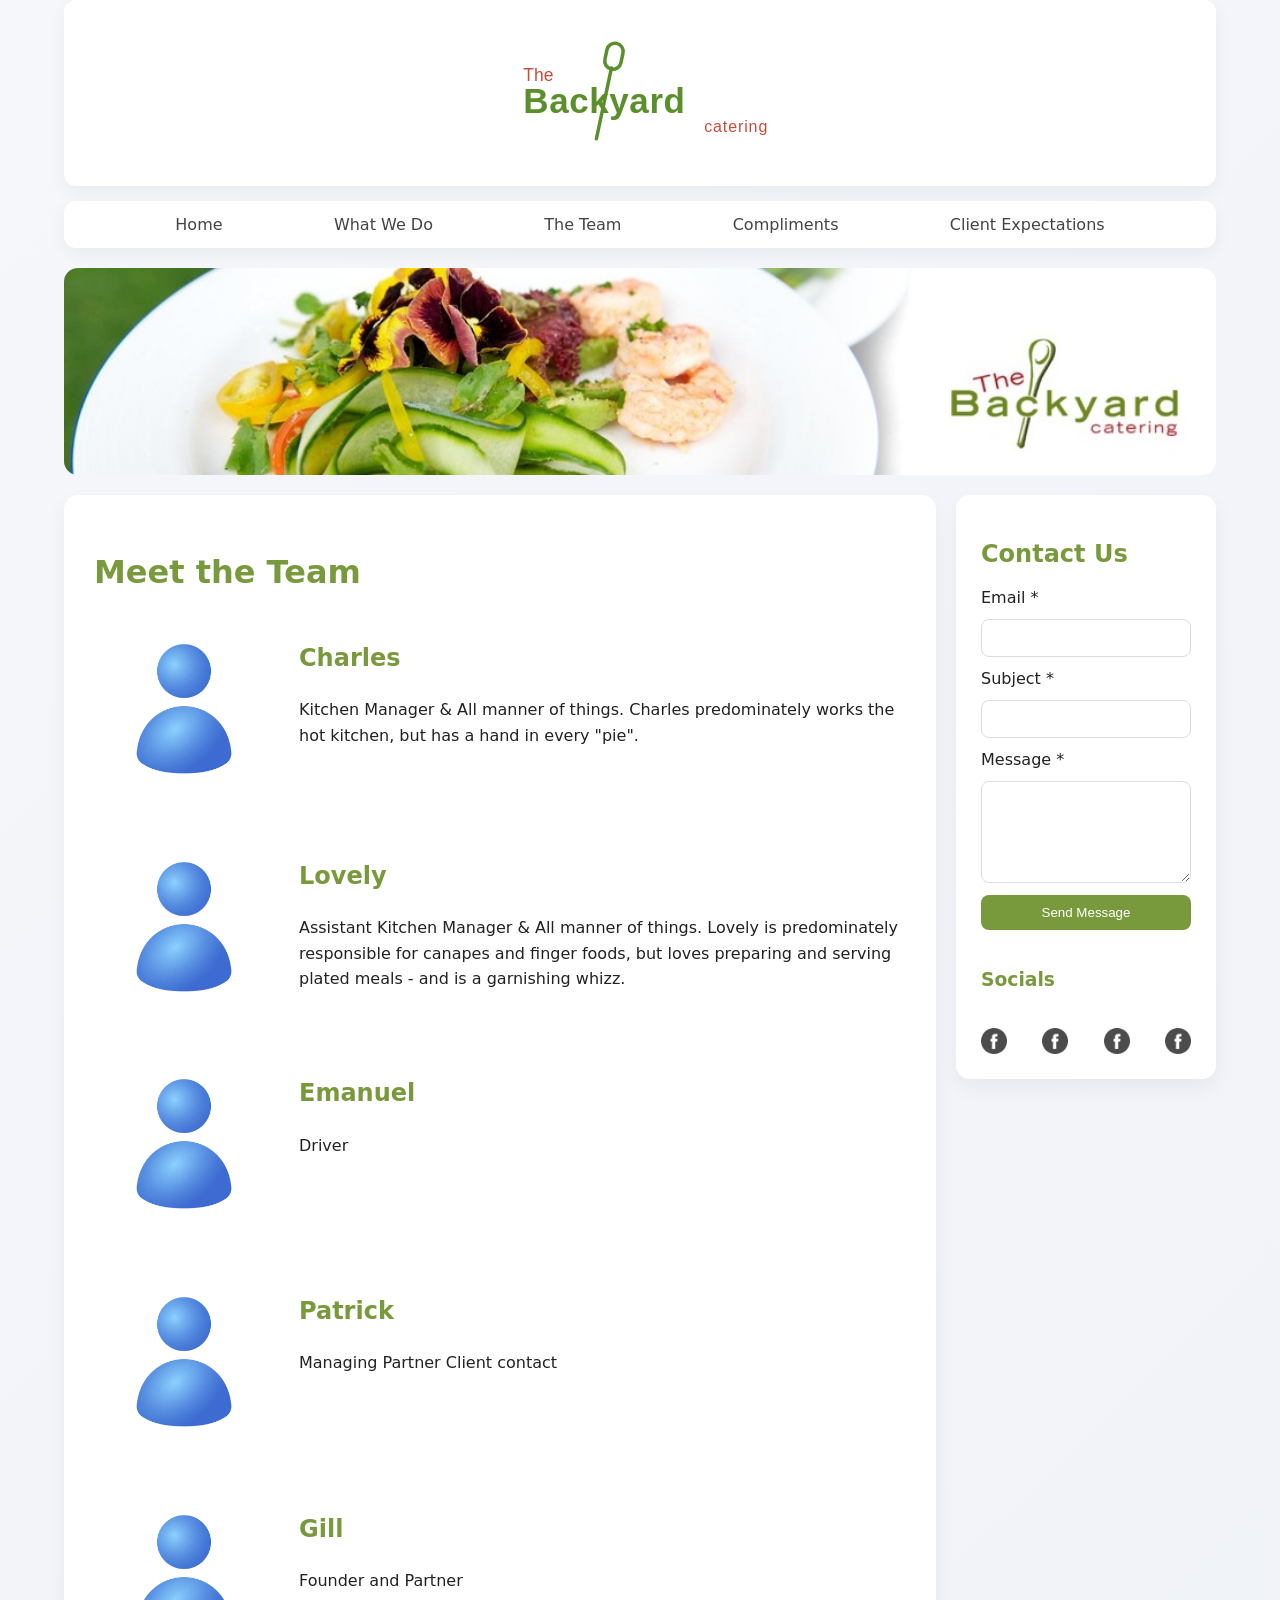
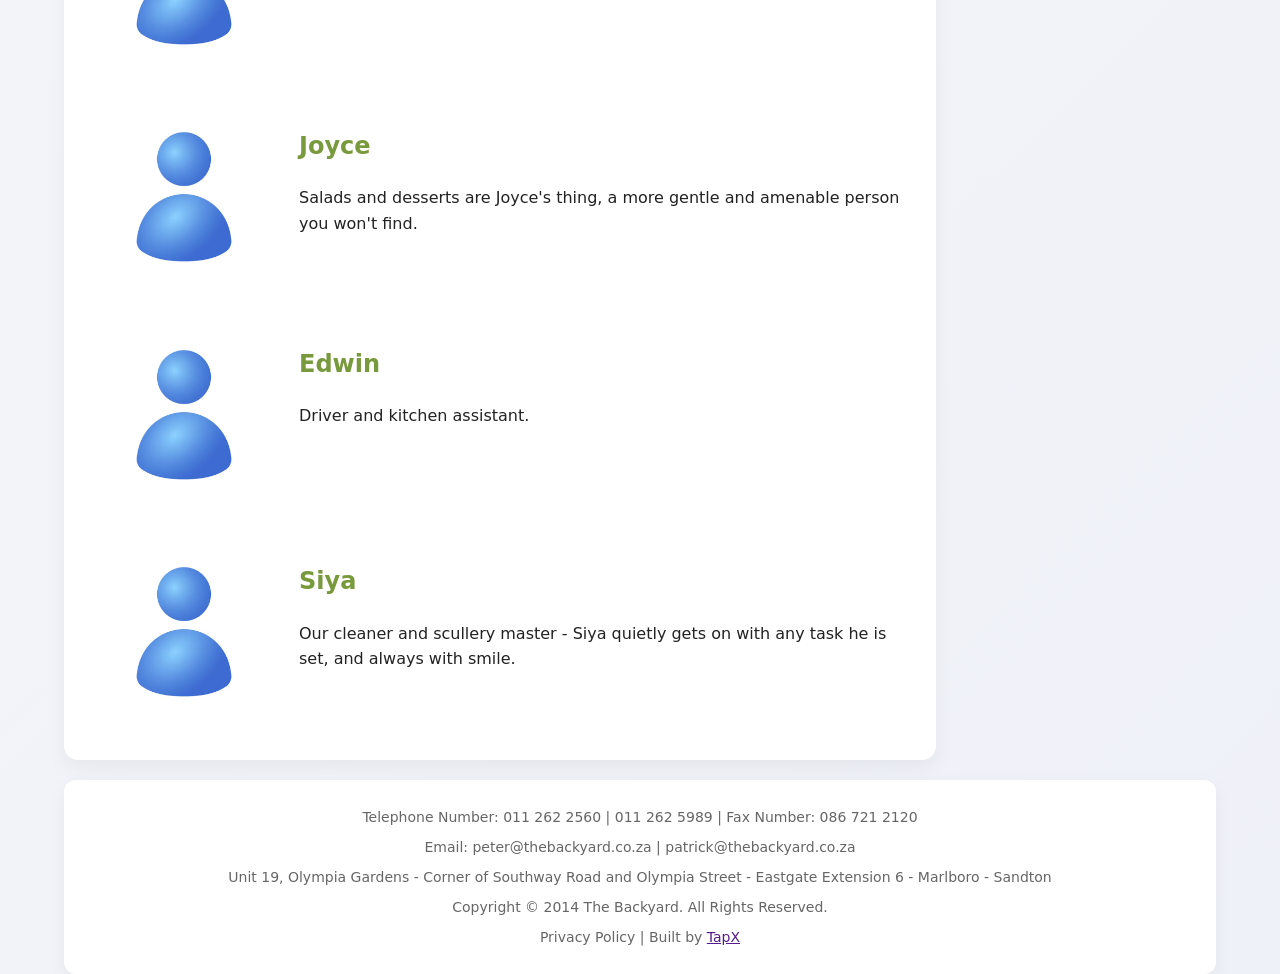
<file: the-team.html>
<!DOCTYPE html>
<html lang="en">
<head>
    <meta charset="UTF-8">
    <meta name="viewport" content="width=device-width, initial-scale=1.0">
    <title>The Backyard Rebuild</title>
    <link rel="stylesheet" href="style.css">
</head>
<body>
    <header>
        <div class="header-logo-container">
            <img src="./Images/backyard_catering_modern_logo.svg">
        </div>
        <div class="nav-bar">
            <nav>
                <a href="index.html">Home</a>
                <a href="a-glimpse-of-what-we-do.html">What We Do</a>
                <a href="the-team.html">The Team</a>
                <a href="compliments.html">Compliments</a>
                <a href="meeting-expectations.html">Client Expectations</a>
            </nav>
        </div>
    </header>
    <main>
        <div class="page-header-image">
            <img src="./Images/img_01.jpg">
        </div>
        <div class="page-content">
            <div class="left-content-column">
                <h1>Meet the Team</h1>
                <div class="team-members">
                    <div class="team-member">
                        <div>
                            <img src="./Images/Staff.png">
                        </div>
                        <div>
                            <h2>
                                Charles
                            </h2>
                            <p>
                                Kitchen Manager & All manner of things. Charles predominately works the hot kitchen, but has a hand in every "pie".
                            </p>
                        </div>
                    </div>
                    <div class="team-member">
                        <div>
                            <img src="./Images/Staff.png">
                        </div>
                        <div>
                            <h2>
                                Lovely
                            </h2>
                            <p>
                                Assistant Kitchen Manager & All manner of things. Lovely is predominately responsible for canapes and finger foods, but loves preparing and serving plated meals - and is a garnishing whizz. 
                            </p>
                        </div>
                    </div>
                    <div class="team-member">
                        <div>
                            <img src="./Images/Staff.png">
                        </div>
                        <div>
                            <h2>
                                Emanuel
                            </h2>
                            <p>
                                Driver
                            </p>
                        </div>
                    </div>
                    <div class="team-member">
                        <div>
                            <img src="./Images/Staff.png">
                        </div>
                        <div>
                            <h2>
                                Patrick
                            </h2>
                            <p>
                                Managing Partner

                                Client contact 
                            </p>
                        </div>
                    </div>
                    <div class="team-member">
                        <div>
                            <img src="./Images/Staff.png">
                        </div>
                        <div>
                            <h2>
                                Gill
                            </h2>
                            <p>
                                Founder and Partner
                            </p>
                        </div>
                    </div>
                    <div class="team-member">
                        <div>
                            <img src="./Images/Staff.png">
                        </div>
                        <div>
                            <h2>
                                Joyce
                            </h2>
                            <p>
                                Salads and desserts are Joyce's thing, a more gentle and amenable person you won't find.
                            </p>
                        </div>
                    </div>
                    <div class="team-member">
                        <div>
                            <img src="./Images/Staff.png">
                        </div>
                        <div>
                            <h2>
                                Edwin
                            </h2>
                            <p>
                                Driver and kitchen assistant.
                            </p>
                        </div>
                    </div>
                    <div class="team-member">
                        <div>
                            <img src="./Images/Staff.png">
                        </div>
                        <div>
                            <h2>
                                Siya
                            </h2>
                            <p>
                                Our cleaner and scullery master - Siya quietly gets on with any task he is set, and always with smile.
                            </p>
                        </div>
                    </div>
                </div>
                
            </div>
            <div class="right-contact-column">
                <div class="contact-us-tab">

                    <h2>Contact Us</h2>

                    <form class="contact-form" action="#" method="POST">
                        
                        <label for="email">Email *</label>
                        <input type="email" id="email" name="email" required>

                        <label for="subject">Subject *</label>
                        <input type="text" id="subject" name="subject" required>

                        <label for="message">Message *</label>
                        <textarea id="message" name="message" rows="5" required></textarea>

                        <button type="submit">Send Message</button>

                    </form>
                </div>
                <div class="social-media-tab">
                    <h3>Socials</h3>
                </div>
                <div class="social-icons-tab">
                    <img src="./Images/facebook.png"></img>
                    <img src="./Images/facebook.png"></img>
                    <img src="./Images/facebook.png"></img>
                    <img src="./Images/facebook.png"></img>
                </div>
            </div>
        </div>

    </main>
    <footer>
        <p>Telephone Number: 011 262 2560 | 011 262 5989 | Fax Number: 086 721 2120</p>
        <p>Email: peter@thebackyard.co.za | patrick@thebackyard.co.za</p>
        <p>Unit 19, Olympia Gardens - Corner of Southway Road and Olympia Street - Eastgate Extension 6 - Marlboro - Sandton</p>
        <p>Copyright © 2014 The Backyard. All Rights Reserved.</p>
        <p>Privacy Policy | Built by <a href="">TapX</a></p>
        <p></p>
    </footer>
</body>
</html>
</file>
<file: style.css>
html {
    scroll-behavior: smooth;
}

* {
    box-sizing: border-box;
}

body {
    display: grid;
    gap: 20px;
    width: min(1200px, 90%);
    min-height: 100vh;
    min-height: 100dvh;
    grid-template-rows: auto 1fr auto;
    margin: auto;
    font-family: system-ui, -apple-system, Segoe UI, Roboto, sans-serif;
    background: linear-gradient(135deg,#f6f7fb,#eef1f7);
    color: #222;
}

h1, h2, h3, h4, h5, h6 {
    color: rgb(121, 154, 60);
}

header {
    display: flex;
    flex-direction: column;
    gap: 15px;
}

.header-logo-container {
    background: white;
    display: flex;
    justify-content: center;
    padding: 20px;
    border-radius: 12px;
    box-shadow: 0 6px 18px rgba(0,0,0,0.05);
}

.header-logo-container img {
    width: 350px;
}

.nav-bar {
    background: white;
    border-radius: 12px;
    box-shadow: 0 6px 18px rgba(0,0,0,0.05);
}

.nav-bar nav {
    display: flex;
    justify-content: space-evenly;
    padding: 14px 0;
}

nav a {
    text-decoration: none;
    color: #444;
    font-weight: 500;
    position: relative;
    transition: color .25s ease;
}

nav a:hover {
    color: rgb(121, 154, 60);
}

main {
    display: flex;
    flex-direction: column;
    gap: 20px;
}

.page-header-image img {
    width: 100%;
    height: auto;
    display: block;
    border-radius: 14px;
}

.page-content {
    display: flex;
    gap: 20px;
    align-items: flex-start;
}

.left-content-column {
    background: white;
    flex-grow: 1;
    padding: 30px;
    border-radius: 14px;
    box-shadow: 0 8px 20px rgba(0,0,0,0.05);
    line-height: 1.6;
}

.right-contact-column {
    width: 320px;
    display: flex;
    flex-direction: column;
    gap: 20px;
    padding: 25px;
    background: white;
    border-radius: 14px;
    box-shadow: 0 8px 20px rgba(0,0,0,0.05);

    position: sticky;
    top: 20px;
}

.contact-us-tab form {
    display: flex;
    flex-direction: column;
    gap: 12px;
}

.contact-us-tab input, .contact-us-tab textarea {
    padding: 10px 12px;
    border-radius: 8px;
    border: 1px solid #ddd;
    font-size: 14px;
}

.contact-us-tab textarea {
    resize: vertical;
}

.contact-us-tab button {
    background: rgb(121, 154, 60);
    border: none;
    color: white;
    padding: 10px;
    border-radius: 8px;
    font-weight: 500;
    cursor: pointer;
    transition: all .25s ease;
}

.contact-us-tab button:hover {
    background: rgb(93, 120, 44);
    transform: translateY(-1px);
}

.social-icons-tab {
    display: flex;
    justify-content: space-between;
}

.social-icons-tab img {
    width: 26px;
    opacity: .7;
    transition: transform .2s ease, opacity .2s ease;
}

.social-icons-tab img:hover {
    transform: scale(1.15);
    opacity: 1;
}

footer {
    background: white;
    padding: 15px;
    border-radius: 12px;
    box-shadow: 0 6px 18px rgba(0,0,0,0.05);
}

footer p {
    text-align: center;
    font-size: 14px;
    color: #666;
}

/*=============
HOME PAGE STUFF
==============*/

#home-page-conent {
    display: flex;
    gap: 30px;
    align-items: center;
}

#home-page-conent img {
    width: 280px;
    border-radius: 10px;
}

#home-page-gallery {
    display: flex;
    gap: 25px;
    flex-wrap: wrap;
}

#home-page-gallery img {
    width: 150px;
}

/*=============
TEAM PAGE STUFF
==============*/

.team-members {
    display: flex;
    flex-direction: column;
    gap: 30px;
}

.team-member {
    display: flex;
    gap: 25px;
    align-items: start;
}

.team-members img {
    width: 180px;
    border-radius: 12px;
}

/*=============
WHAT WE DO PAGE STUFF
==============*/

#what-we-do-style {
    display: flex;
    flex-direction: column;
    gap:25px;
}

#what-we-do-gallery {
    display: flex;
    gap: 25px;
    flex-wrap: wrap;
}

#what-we-do-gallery img {
    width: 100px;
}

/*=============
TABLET OPTO
==============*/

@media (max-width: 900px) {

    body {
        width: 95%;
    }

    .header-logo-container img {
        width: 250px;
    }

    .page-content {
        flex-direction: column;
    }

    .right-contact-column {
        width: 100%;
    }

    #home-page-conent {
        flex-direction: column;
        text-align: center;
    }

    #home-page-conent img {
        width: 220px;
    }

    .team-member {
        flex-direction: column;
        align-items: center;
        text-align: center;
    }

}

/*=============
MOBO OPTO
==============*/

@media (max-width: 600px) {

    body {
        gap: 15px;
    }

    .header-logo-container img {
        width: 180px;
    }

    .nav-bar nav {
        flex-wrap: wrap;
        gap: 10px;
    }

    nav a {
        font-size: 14px;
    }

    .left-content-column {
        padding: 20px;
    }

    .right-contact-column {
        padding: 20px;
    }

    #home-page-gallery img {
        width: 120px;
    }

    #what-we-do-gallery img {
        width: 80px;
    }

    .team-members img {
        width: 140px;
    }

    .social-icons-tab {
        justify-content: space-around;
    }
}

/*=============
SECTION BUTTONS
==============*/

.section-buttons {
    display: flex;
    justify-content: center;
    gap: 20px;
}

.section-btn {
    text-decoration: none;
    background: rgb(121, 154, 60);
    color: white;
    padding: 12px 22px;
    border-radius: 8px;
    font-weight: 500;
    transition: all .25s ease;
}

.section-btn:hover {
    background: rgb(93, 120, 44);
    transform: translateY(-2px);
}
</file>
